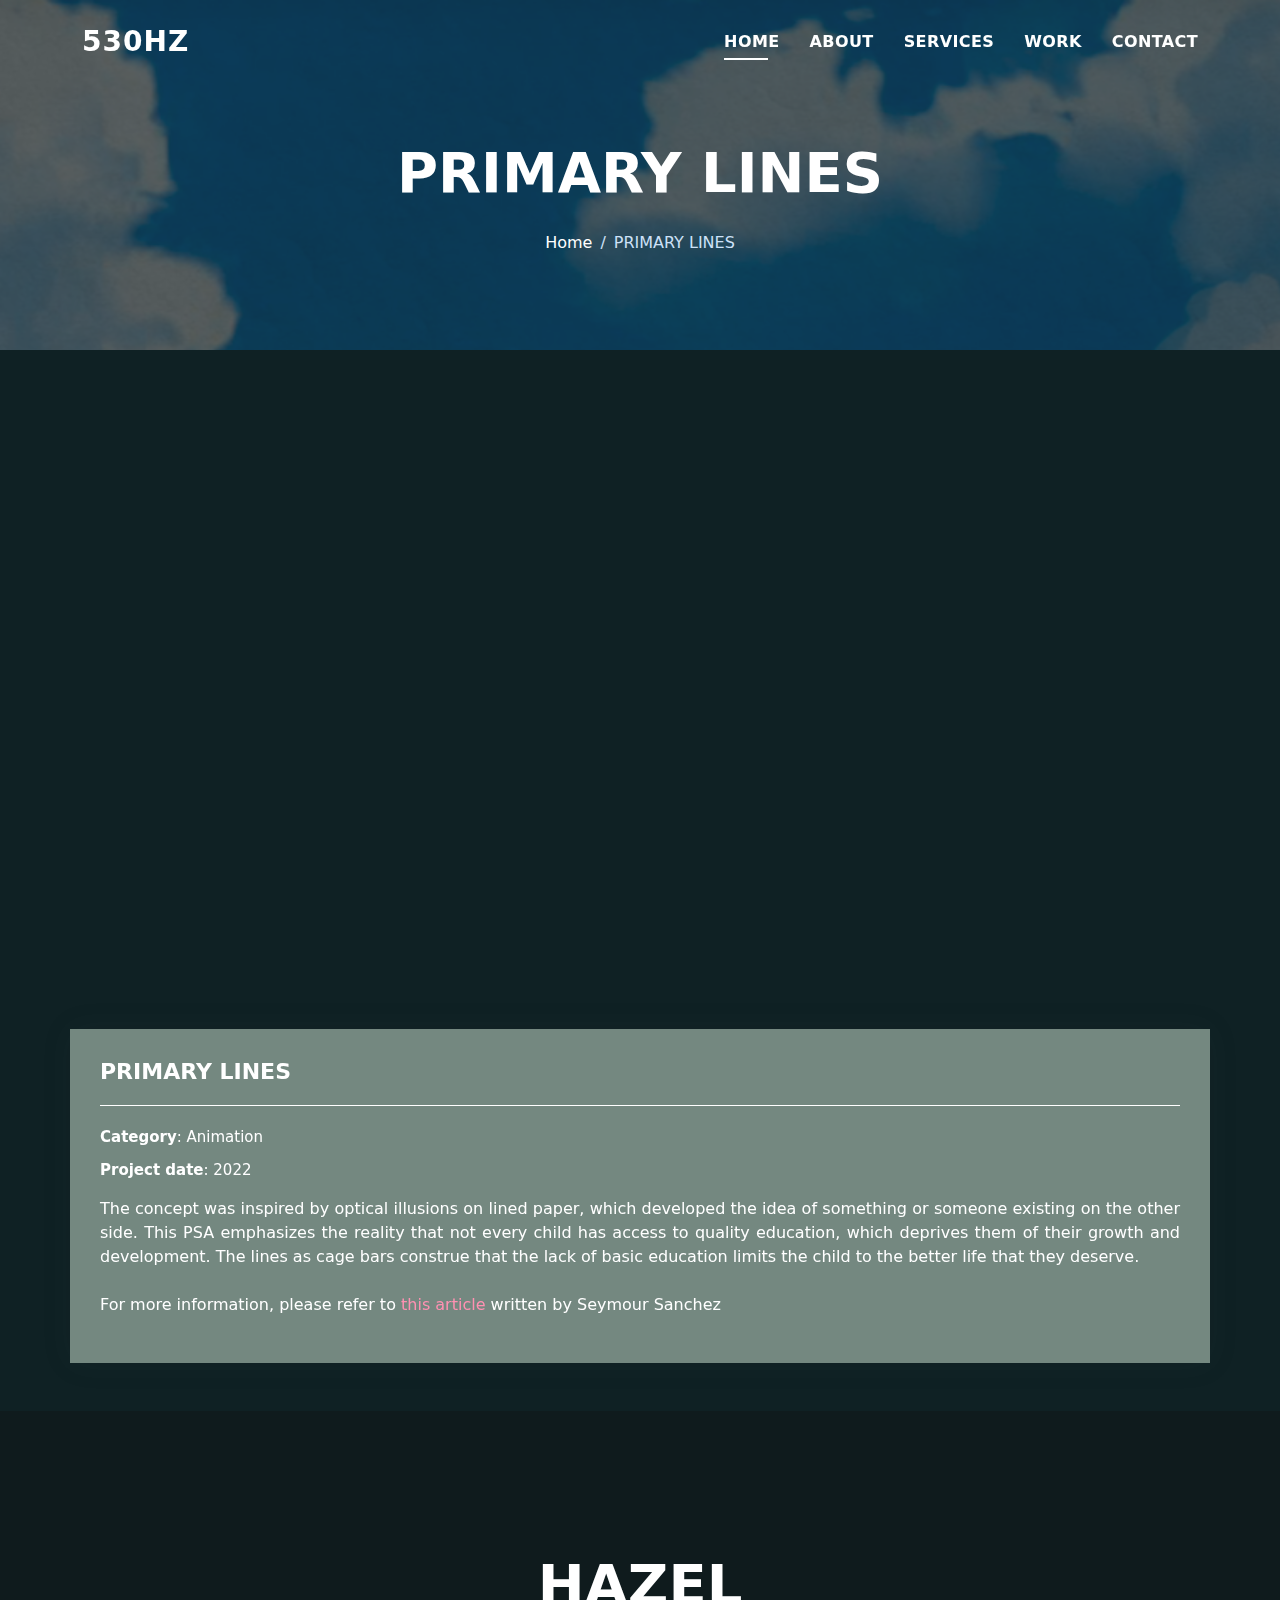
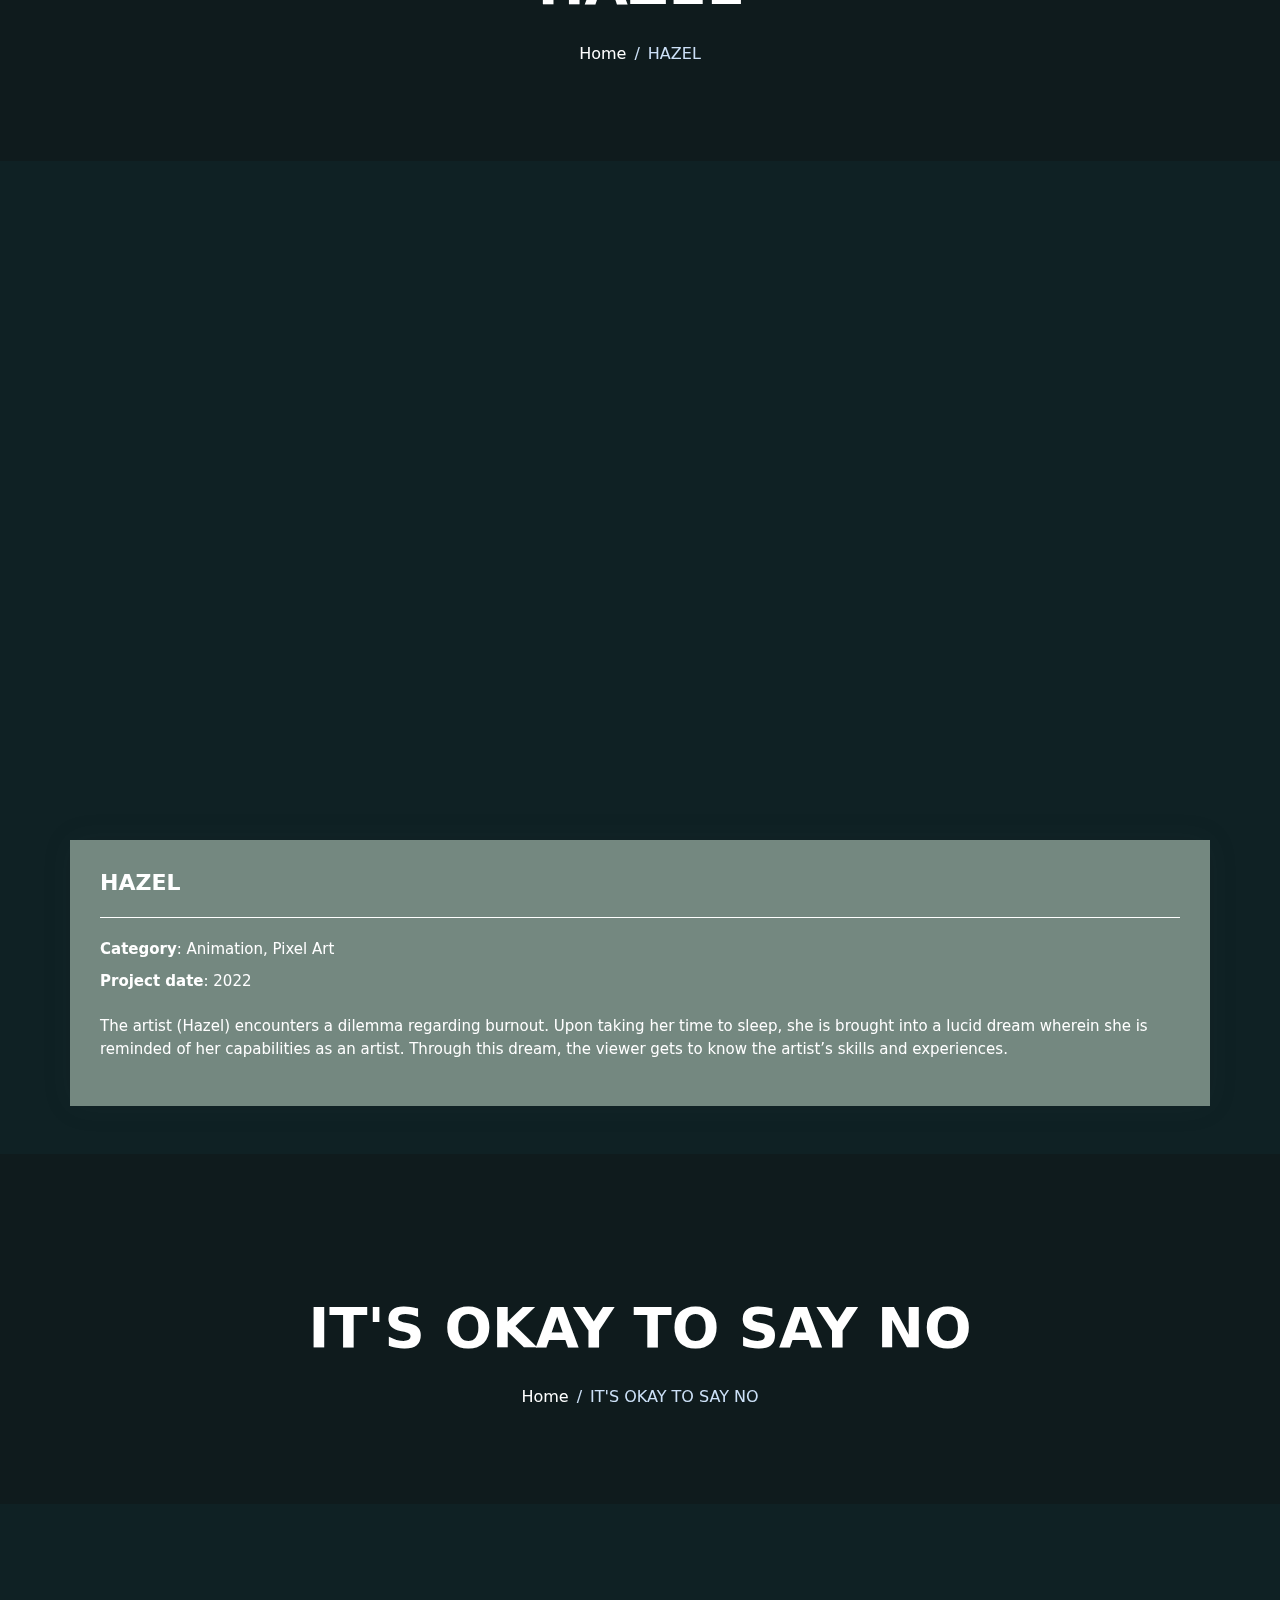
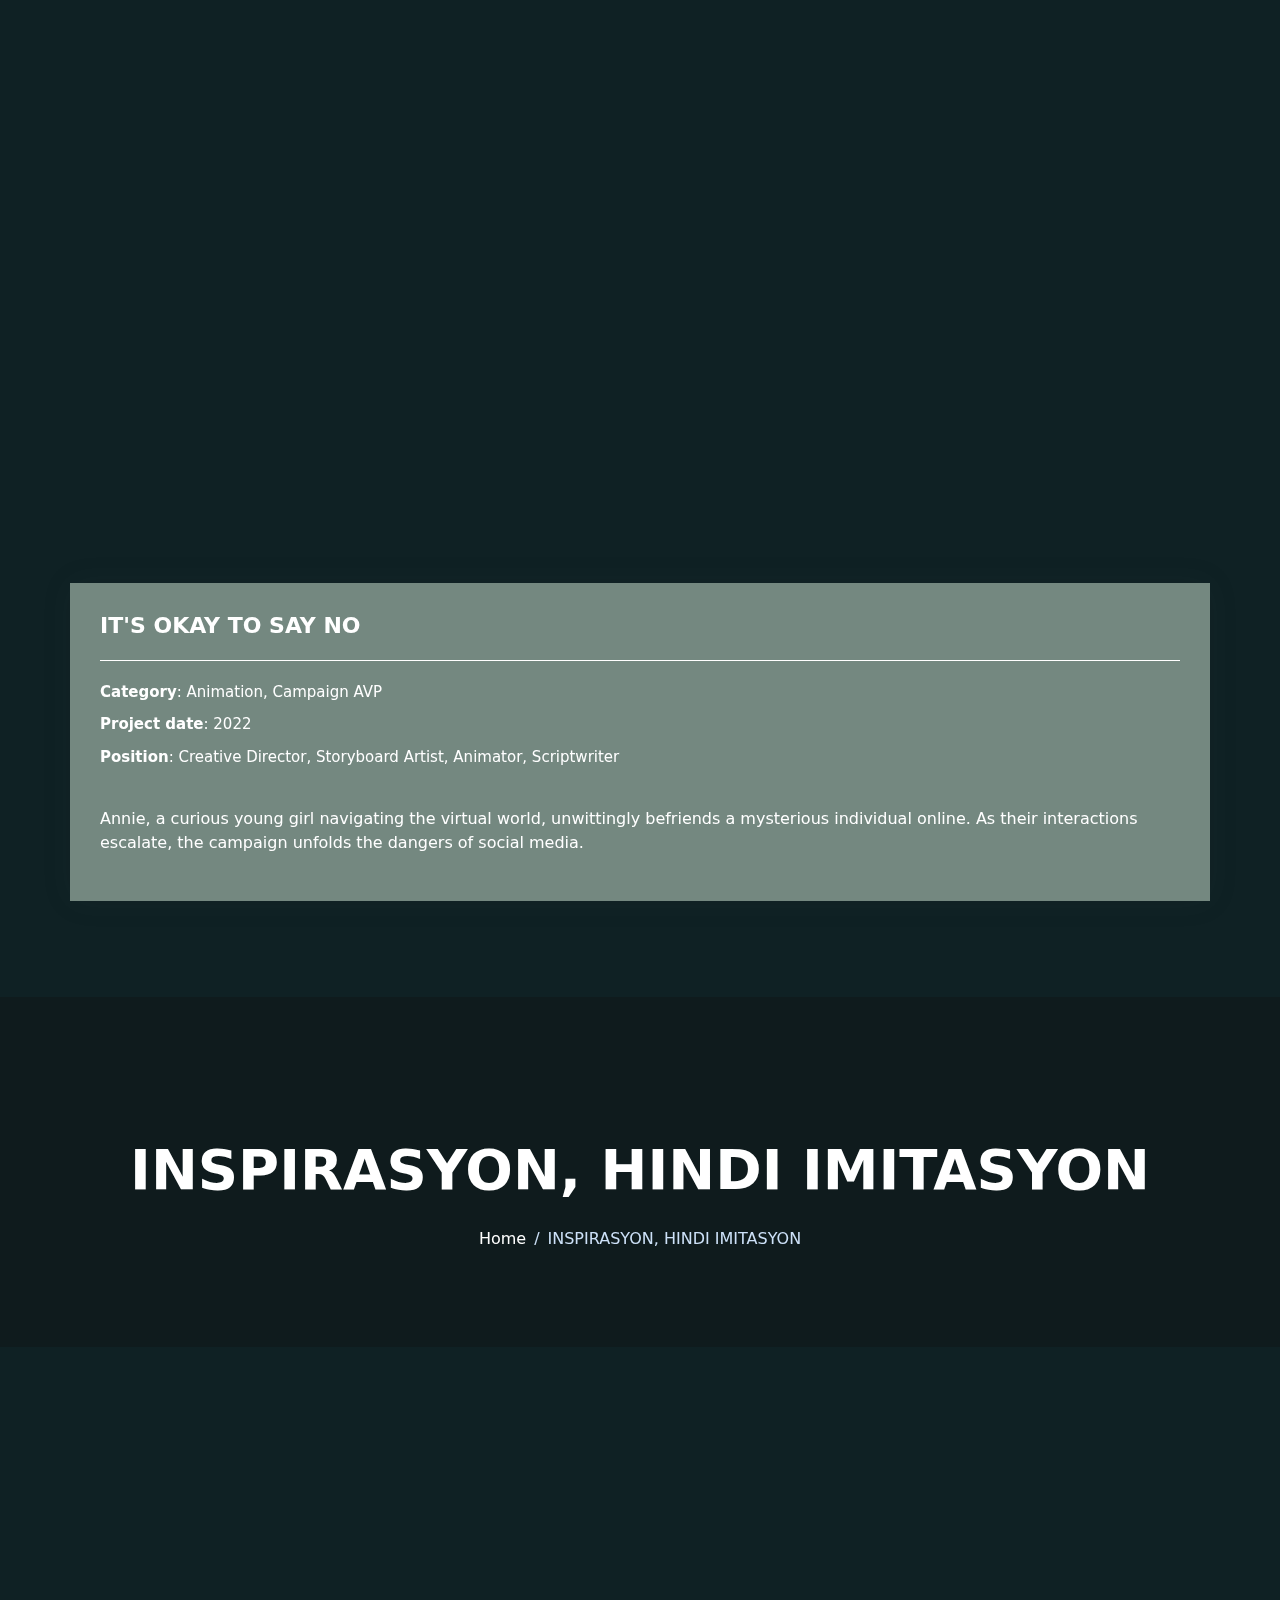
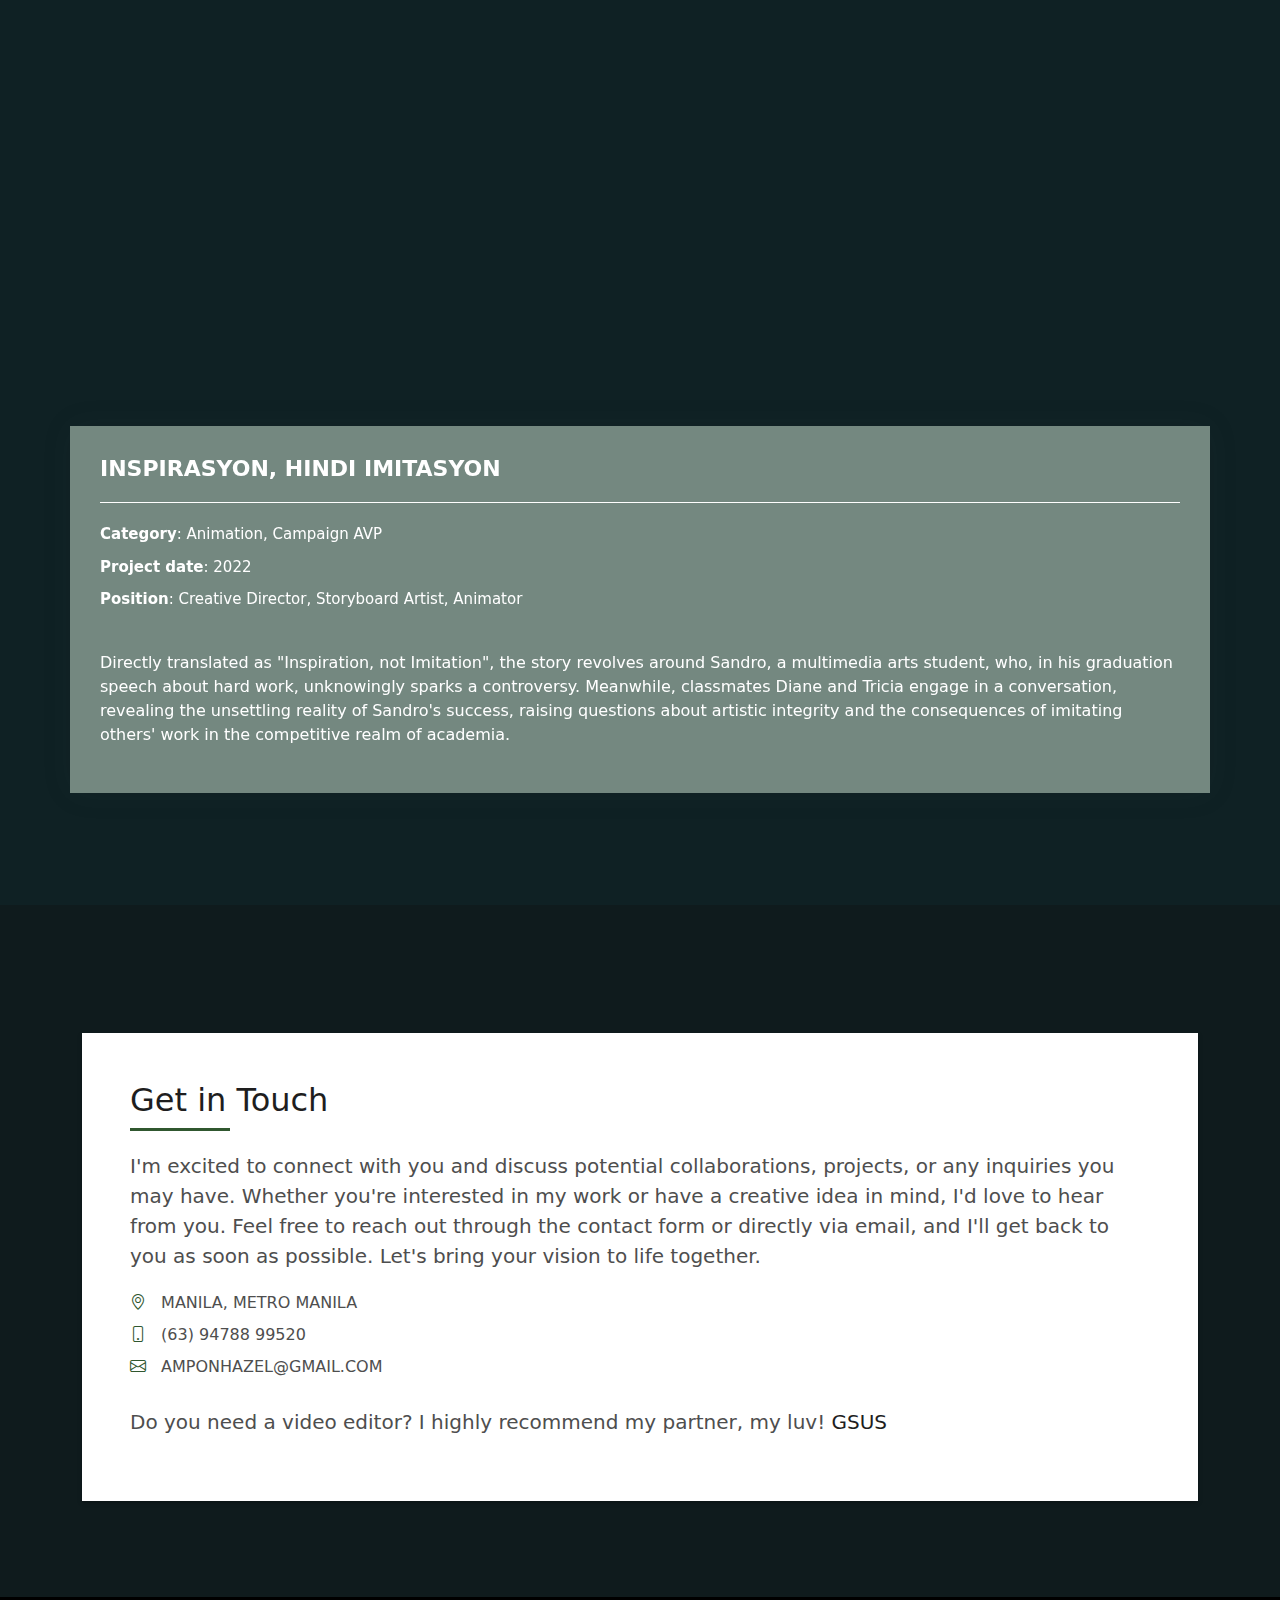
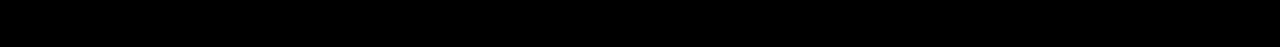
<file: Animation.html>
<!DOCTYPE html>
<html lang="en">

<head>
  <meta charset="utf-8">
  <meta content="width=device-width, initial-scale=1.0" name="viewport">

  <title>530HZ - Portfolio</title>
  <meta content="" name="description">
  <meta content="" name="keywords">

  <!-- Favicons -->
  <link href="assets/img/haz-favi.png" rel="icon">

  <!-- Vendor CSS Files -->
  <link href="assets/vendor/bootstrap/css/bootstrap.min.css" rel="stylesheet">
  <link href="assets/vendor/bootstrap-icons/bootstrap-icons.css" rel="stylesheet">
  <link href="assets/vendor/glightbox/css/glightbox.min.css" rel="stylesheet">
  <link href="assets/vendor/swiper/swiper-bundle.min.css" rel="stylesheet">

  <!-- Template Main CSS File -->
  <link href="assets/css/style.css" rel="stylesheet">

  <!-- =======================================================
  * Template Name: DevFolio
  * Updated: Sep 18 2023 with Bootstrap v5.3.2
  * Template URL: https://bootstrapmade.com/devfolio-bootstrap-portfolio-html-template/
  * Author: BootstrapMade.com
  * License: https://bootstrapmade.com/license/
  ======================================================== -->
</head>

<style>
  body {
    background-color: rgb(15, 33, 36);
  }

  h3 {
color: #ffffff;
}

h2 {
color: #ffffff;
}

h9 {
color: #ffffff;
}

h10 {
  color: #095480;
}

h11 {
  color: rgb(255, 145, 178)
}

.gsus-link:hover {
  color: rgb(255, 145, 178); /* Change to your desired hover color */
}


</style>
<body>

  <!-- ======= Header ======= -->
  <header id="header" class="fixed-top">
    <div class="container d-flex align-items-center justify-content-between">

      <h1 class="logo"><a href="index.html">530HZ</a></h1>
      <!-- Uncomment below if you prefer to use an image logo -->
      <!-- <a href="index.html" class="logo"><img src="assets/img/logo.png" alt="" class="img-fluid"></a>-->

      <nav id="navbar" class="navbar">
        <ul>
          <li><a class="nav-link scrollto active" href="index.html#hero">Home</a></li>
          <li><a class="nav-link scrollto" href="index.html#about">About</a></li>
          <li><a class="nav-link scrollto" href="index.html#services">Services</a></li>
          <li><a class="nav-link scrollto " href="index.html#work">Work</a></li>
          <li><a class="nav-link scrollto" href="index.html#contact">Contact</a></li>
        </ul>
        <i class="bi bi-list mobile-nav-toggle"></i>
      </nav><!-- .navbar -->

    </div>
  </header><!-- End Header -->

  <div class="hero hero-single route bg-image" style="background-image: url(assets/img/pl-sccap.png)">
    <div class="overlay-mf"></div>
    <div class="hero-content display-table">
      <div class="table-cell">
        <div class="container">
          <h2 class="hero-title mb-4">PRIMARY LINES</h2>
          <ol class="breadcrumb d-flex justify-content-center">
            <li class="breadcrumb-item">
              <a href="#">Home</a>
            </li>
            <li class="breadcrumb-item active">PRIMARY LINES</li>
          </ol>
        </div>
      </div>
    </div>
  </div>

  <main id="main">

    <!-- ======= Portfolio Details Section ======= -->
    <section id="portfolio-details" class="portfolio-details">
      <div class="container">

        <div class="row gy-4">

          <iframe width="400" height="615" src="https://www.youtube.com/embed/-67QW9aZja4?si=4mo-WYO_1rIr1u9e" title="YouTube video player" frameborder="0" allow="accelerometer; autoplay; clipboard-write; encrypted-media; gyroscope; picture-in-picture; web-share" allowfullscreen></iframe>

          
            <div class="portfolio-info">
              <h3>PRIMARY LINES</h3>
              <ul><h9>
                <li><strong>Category</strong>: Animation</li>
                <li><strong>Project date</strong>: 2022</li>

              </ul></h9>
            
           
              <h9><p align="justify">

                The concept was inspired by optical illusions on lined paper, which developed the idea of something or someone existing on the other side. This PSA emphasizes the reality that not every child has access to quality education, which deprives them of their growth and development. The lines as cage bars construe that the lack of basic education limits the child to the better life that they deserve.
                
                <br> <br>
                For more information, please refer to
                <a href="https://www.manilatimes.net/2023/01/19/campus-press/lpu-mma-students-win-at-rotary-psa-festival/1874913"><h11>this article</h11></a>
                written by Seymour Sanchez
                
              </h9></p>
            </div>
          </div>

        </div>

      </div>
    </section><!-- End Portfolio Details Section -->
<br>
<br>
    <div>
      <div class="hero hero-single route bg-image" style="background-image: url(https://lh3.googleusercontent.com/drive-viewer/AEYmBYSLuLlKuWOFsjQrfdXv4XzpYpApeBV_bmRoj2EkplxT1_Vl6Bp1PEdMhWNlnmoDeI-33NrVW1Fb-K3qfqIku0uKnznqxw=s1600)">
        <div class="overlay-mf"></div>
        <div class="hero-content display-table">
          <div class="table-cell">
            <div class="container">
              <h2 class="hero-title mb-4">HAZEL</h2>
              <ol class="breadcrumb d-flex justify-content-center">
                <li class="breadcrumb-item">
                  <a href="#">Home</a>
                </li>
                <li class="breadcrumb-item active">HAZEL</li>
              </ol>
            </div>
          </div>
        </div>
      </div>
    
      <main id="main">
    
        <!-- ======= Portfolio Details Section ======= -->
        <section id="portfolio-details" class="portfolio-details">
          <div class="container">
    
            <div class="row gy-4">
    
              <iframe src="https://drive.google.com/file/d/1f8t9oKqcoGcb4NsHxNircF2sA95dqutz/preview" width="400" height="615" allow="autoplay"></iframe>
    
              
                <div class="portfolio-info">
                  <h3>HAZEL</h3>
                  <ul><h9>
                    <li><strong>Category</strong>: Animation, Pixel Art</li>
                    <li><strong>Project date</strong>: 2022</li>
                    <br><p><h9>
                      The artist (Hazel) encounters a dilemma regarding burnout. Upon taking her time to sleep, she is brought into a lucid dream wherein she is reminded of her capabilities as an artist. Through this dream, the viewer gets to know the artist’s skills and experiences.
                    </p></h9>
                  </ul></h9>
                </div>
               
                  
                </div>
              </div>
    
            </div>
    
          </div>
          <br>
          <br>
          <div>
            <div class="hero hero-single route bg-image" style="background-image: url(assets/img/annie-port.png)">
              <div class="overlay-mf"></div>
              <div class="hero-content display-table">
                <div class="table-cell">
                  <div class="container">
                    <h2 class="hero-title mb-4">IT'S OKAY TO SAY NO</h2>
                    <ol class="breadcrumb d-flex justify-content-center">
                      <li class="breadcrumb-item">
                        <a href="#">Home</a>
                      </li>
                      <li class="breadcrumb-item active">IT'S OKAY TO SAY NO</li>
                    </ol>
                  </div>
                </div>
              </div>
            </div>
          
            <main id="main">
          
              <!-- ======= Portfolio Details Section ======= -->
              <section id="portfolio-details" class="portfolio-details">
                <div class="container">
          
                  <div class="row gy-4">
          
                    <iframe width="400" height="615" src="https://www.youtube.com/embed/4o1BdOIQpZ0?si=ZEKbKQtVVmpXCb_b" title="YouTube video player" frameborder="0" allow="accelerometer; autoplay; clipboard-write; encrypted-media; gyroscope; picture-in-picture; web-share" allowfullscreen></iframe>
                    
                      <div class="portfolio-info">
                        <h3>IT'S OKAY TO SAY NO</h3>
                        <ul><h9>
                          <li><strong>Category</strong>: Animation, Campaign AVP</li>
                          <li><strong>Project date</strong>: 2022</li>
                          <li><strong>Position</strong>: Creative Director, Storyboard Artist, Animator, Scriptwriter</li>
                        <br></ul><p><h9>
                          Annie, a curious young girl navigating the virtual world, unwittingly befriends a mysterious individual online. As their interactions escalate, the campaign unfolds the dangers of social media.
                        </p></h9>
                      </div>
                     
                        
                      </div>
                    </div>
          
                  </div>
                  <br>
                  <br>


                </div>

              </div>
              <br>
              <br>
              <div>
                <div class="hero hero-single route bg-image" style="background-image: url(assets/img/diane-port.png)">
                  <div class="overlay-mf"></div>
                  <div class="hero-content display-table">
                    <div class="table-cell">
                      <div class="container">
                        <h2 class="hero-title mb-4">INSPIRASYON, HINDI IMITASYON</h2>
                        <ol class="breadcrumb d-flex justify-content-center">
                          <li class="breadcrumb-item">
                            <a href="#">Home</a>
                          </li>
                          <li class="breadcrumb-item active">INSPIRASYON, HINDI IMITASYON</li>
                        </ol>
                      </div>
                    </div>
                  </div>
                </div>
              
                <main id="main">
              
                  <!-- ======= Portfolio Details Section ======= -->
                  <section id="portfolio-details" class="portfolio-details">
                    <div class="container">
              
                      <div class="row gy-4">
              
                        <iframe width="400" height="615" src="https://www.youtube.com/embed/cTI9N9v3Cfc?si=v-3XTjSBGewfvmHu" title="YouTube video player" frameborder="0" allow="accelerometer; autoplay; clipboard-write; encrypted-media; gyroscope; picture-in-picture; web-share" allowfullscreen></iframe>
                        
                          <div class="portfolio-info">
                            <h3>INSPIRASYON, HINDI IMITASYON</h3>
                            <ul><h9>
                              <li><strong>Category</strong>: Animation, Campaign AVP</li>
                              <li><strong>Project date</strong>: 2022</li>
                              <li><strong>Position</strong>: Creative Director, Storyboard Artist, Animator</li>
                            </ul></h9>
                            
                            <br> <p><h9>
                              Directly translated as "Inspiration, not Imitation", the story revolves around Sandro, a multimedia arts student, who, in his graduation speech about hard work, unknowingly sparks a controversy. Meanwhile, classmates Diane and Tricia engage in a conversation, revealing the unsettling reality of Sandro's success, raising questions about artistic integrity and the consequences of imitating others' work in the competitive realm of academia.
                            </p></h9>
                          </div>
                          
                          
                          </div>
                        </div>
              
                      </div>
                      <br>
                      <br>
    
    
                    </div>
        </section><!-- End Portfolio Details Section -->
    </div>
  
 <!-- ======= Contact Section ======= -->
 <section id="contact" class="paralax-mf footer-paralax bg-image sect-mt4 route" style="background-image: url(https://i.pinimg.com/originals/c3/e9/a5/c3e9a5cac7ba472c10609f5c4c411389.gif)">
  <div class="overlay-mf"></div>
  <div class="container">
    <div class="row">
      <div class="col-sm-12">
        <div class="contact-mf">
          <div id="contact" class="box-shadow-full">
            <div class="row">
              <!-- Left side content -->
              
                  <h5 class="title-left">
                    Get in Touch
                  </h5>
                </div>
                <br>
                <div class="more-info">
                  <p class="lead">
                    I'm excited to connect with you and discuss potential collaborations, projects, or any inquiries you may have. Whether you're interested in my work or have a creative idea in mind, I'd love to hear from you. Feel free to reach out through the contact form or directly via email, and I'll get back to you as soon as possible. Let's bring your vision to life together.
                  </p>
                  <ul class="list-ico">
                    <li><span class="bi bi-geo-alt"></span> MANILA, METRO MANILA</li>
                    <li><span class="bi bi-phone"></span> (63) 94788 99520</li>
                    <li><span class="bi bi-envelope"></span> AMPONHAZEL@GMAIL.COM</li>
                  </ul>
                  <br>
                  <p class="lead">
                    Do you need a video editor? I highly recommend my partner, my luv! <a href="https://ztgello.github.io/PORTFOLIO/" class="gsus-link">GSUS</a>
                  </p>

                </div>
              </div>
             
              <br>
              <br>
              </div>
            </div>
          </div>
        </div>
      </div>
    </div>
  </div>
</section><!-- End Contact Section -->

</main><!-- End #main -->
 <!-- ======= Footer ======= -->
 <footer>
  <div class="container">
    <div class="row">
      <div class="col-sm-12">
        <div class="copyright-box">
          
          <div class="credits">
            <!--
            All the links in the footer should remain intact.
            You can delete the links only if you purchased the pro version.
            Licensing information: https://bootstrapmade.com/license/
            Purchase the pro version with working PHP/AJAX contact form: https://bootstrapmade.com/buy/?theme=DevFolio
          -->
           
          </div>
        </div>
      </div>
    </div>
  </div>
</footer><!-- End  Footer -->

  <div id="preloader"></div>
  <a href="#" class="back-to-top d-flex align-items-center justify-content-center"><i class="bi bi-arrow-up-short"></i></a>

  <!-- Vendor JS Files -->
  <script src="assets/vendor/purecounter/purecounter_vanilla.js"></script>
  <script src="assets/vendor/bootstrap/js/bootstrap.bundle.min.js"></script>
  <script src="assets/vendor/glightbox/js/glightbox.min.js"></script>
  <script src="assets/vendor/swiper/swiper-bundle.min.js"></script>
  <script src="assets/vendor/typed.js/typed.umd.js"></script>
  <script src="assets/vendor/php-email-form/validate.js"></script>

  <!-- Template Main JS File -->
  <script src="assets/js/main.js"></script>

</body>

</html>
</file>
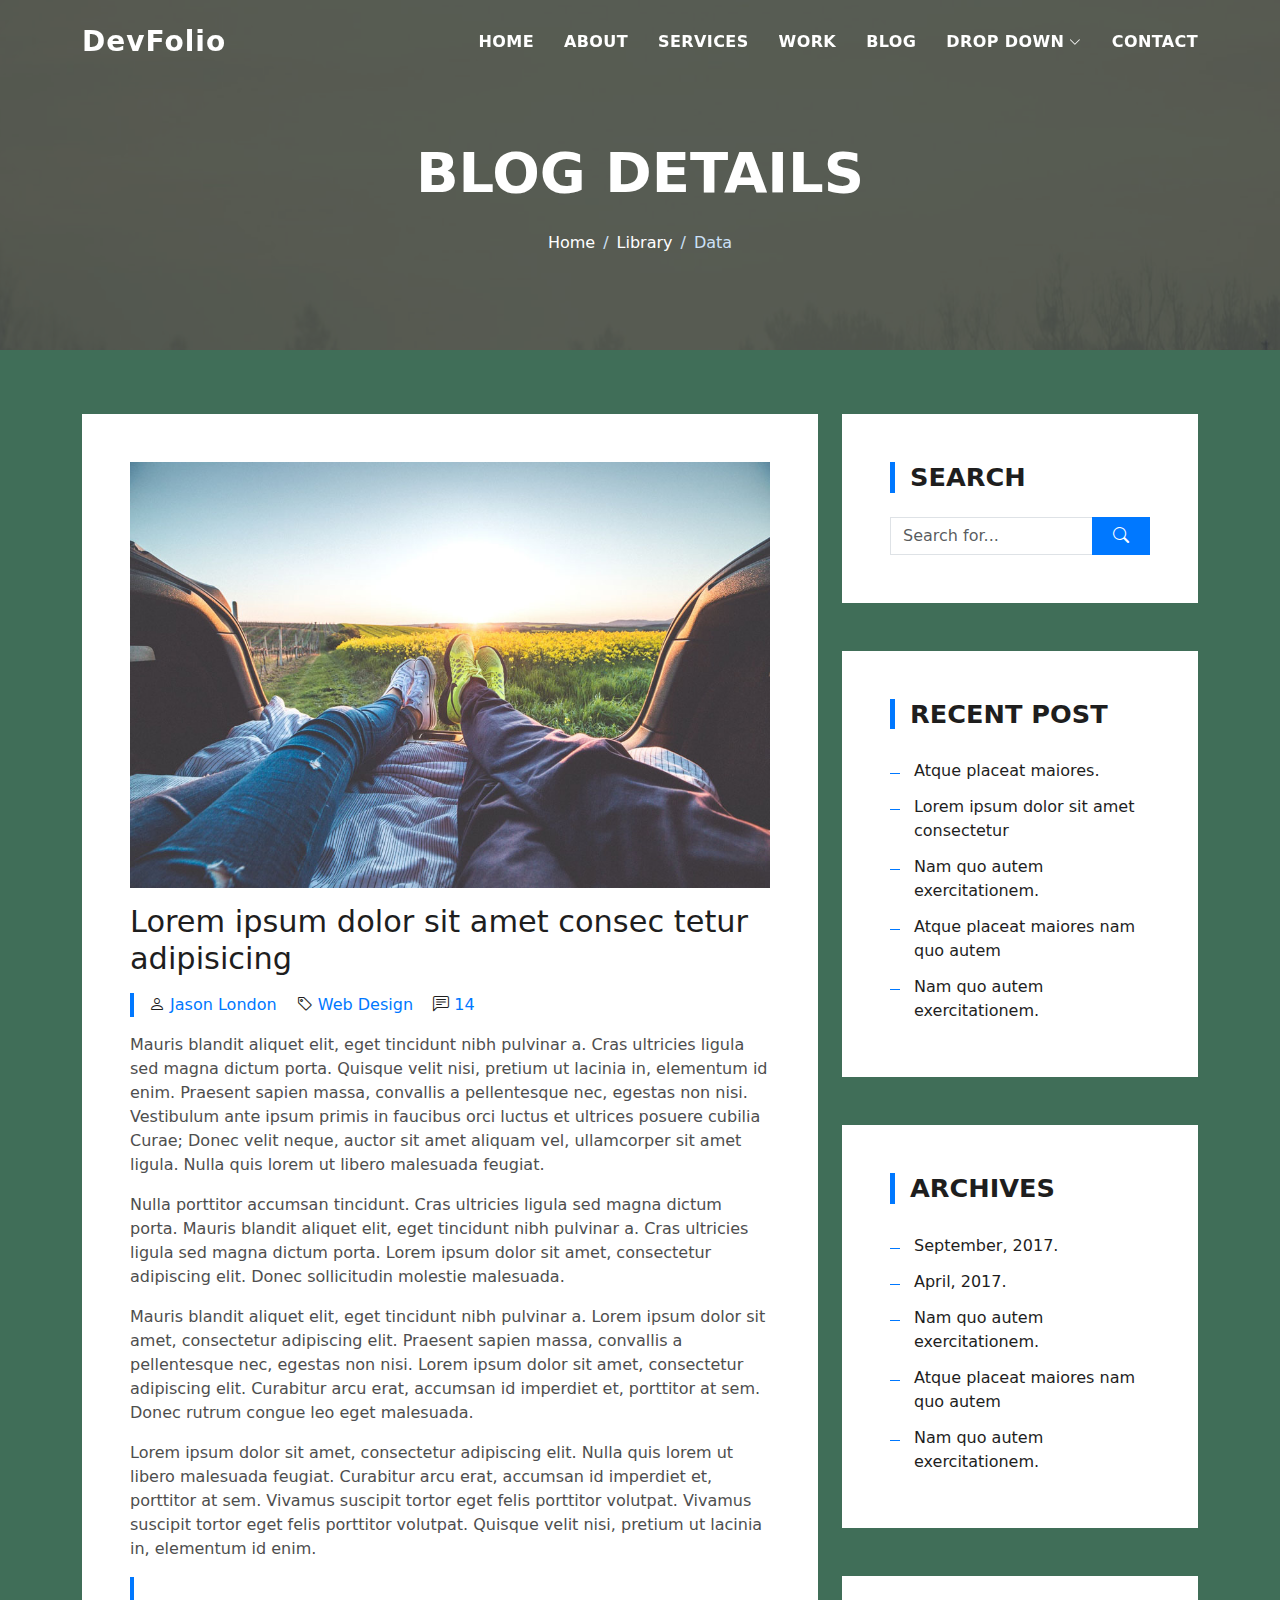
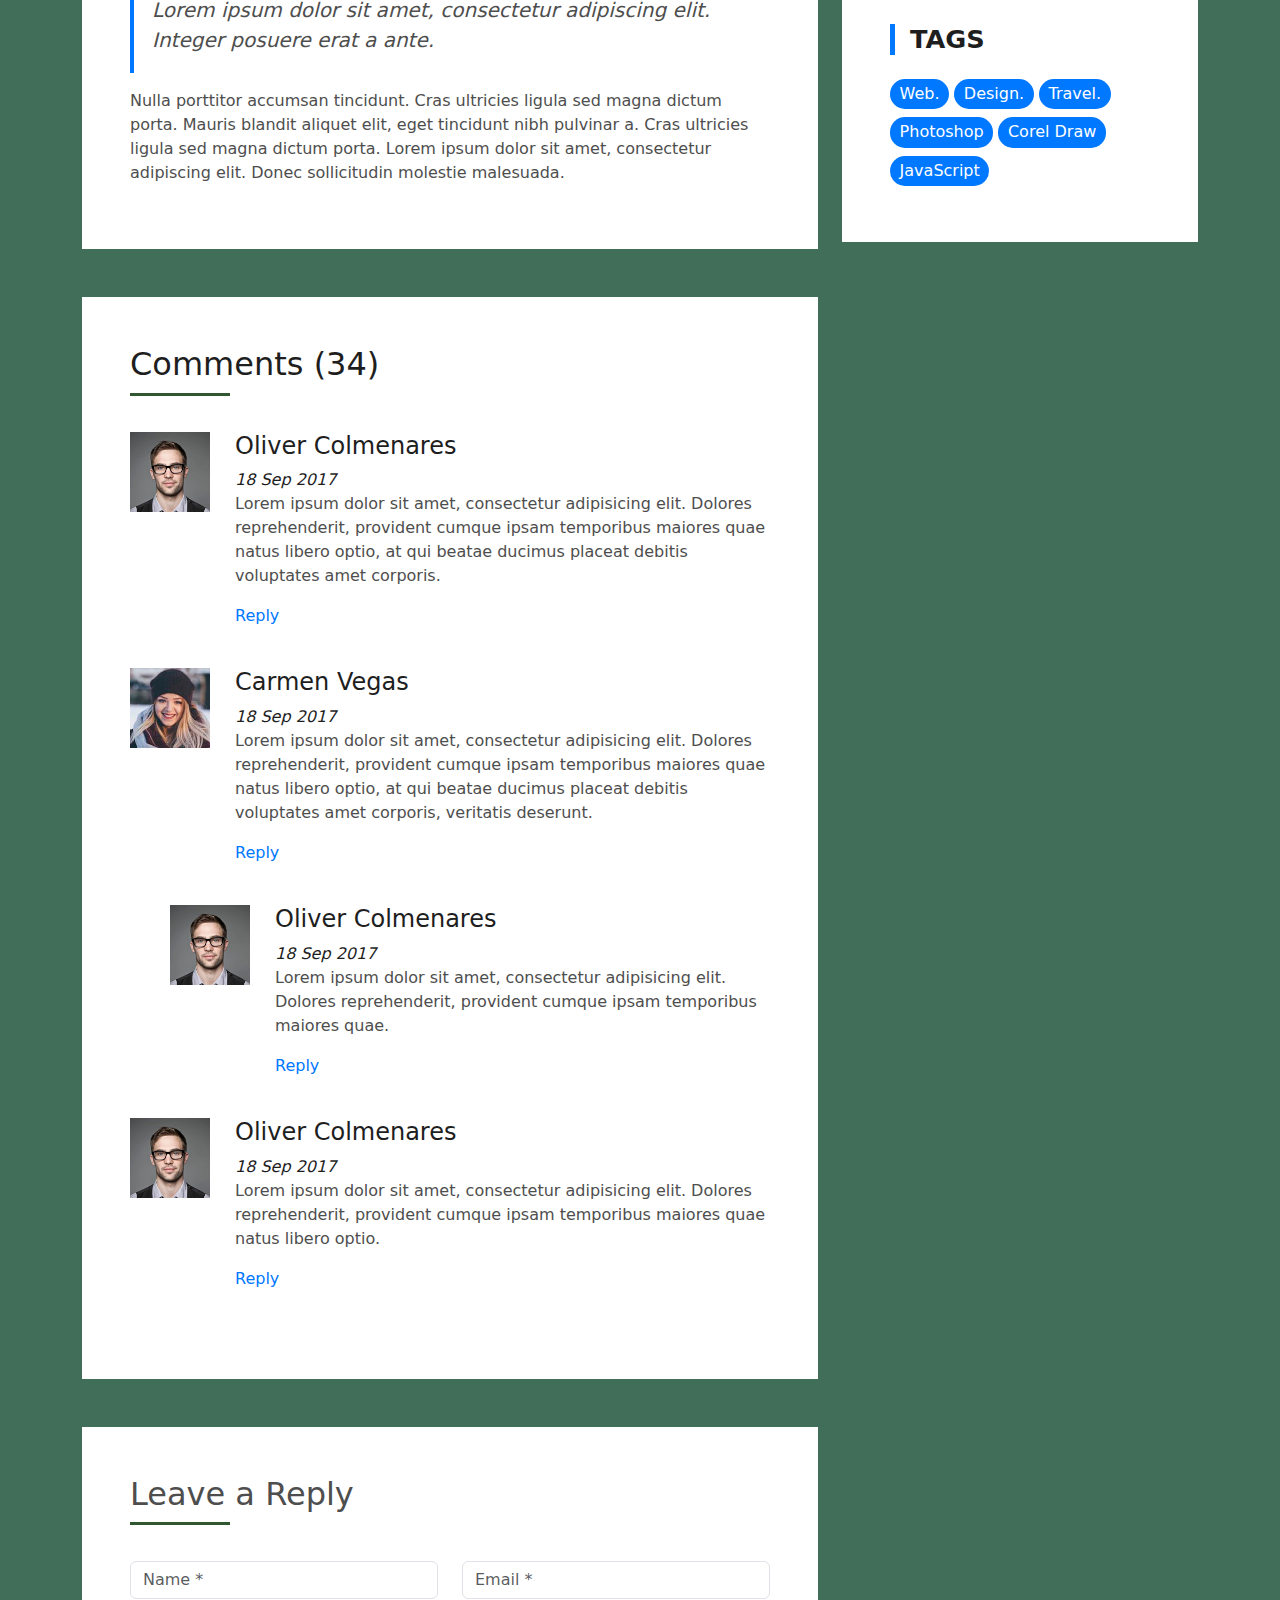
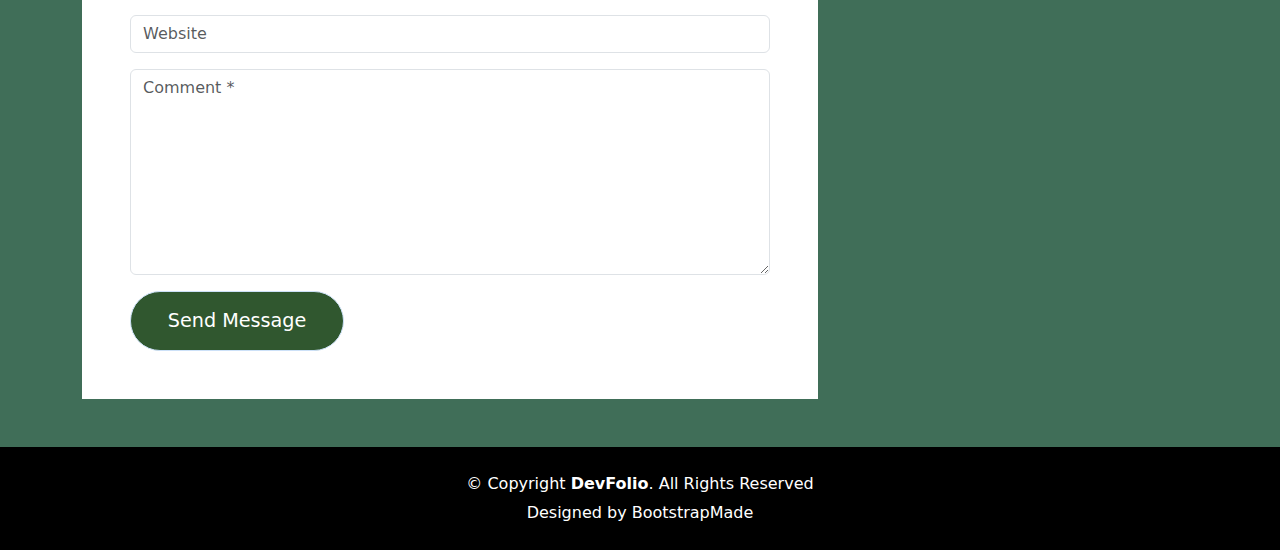
<file: blog-single.html>
<!DOCTYPE html>
<html lang="en">

<head>
  <meta charset="utf-8">
  <meta content="width=device-width, initial-scale=1.0" name="viewport">

  <title>DevFolio Bootstrap Portfolio Template - Blog Single</title>
  <meta content="" name="description">
  <meta content="" name="keywords">

  <!-- Favicons -->
  <link href="assets/img/favicon.png" rel="icon">
  <link href="assets/img/apple-touch-icon.png" rel="apple-touch-icon">

  <!-- Vendor CSS Files -->
  <link href="assets/vendor/bootstrap/css/bootstrap.min.css" rel="stylesheet">
  <link href="assets/vendor/bootstrap-icons/bootstrap-icons.css" rel="stylesheet">
  <link href="assets/vendor/glightbox/css/glightbox.min.css" rel="stylesheet">
  <link href="assets/vendor/swiper/swiper-bundle.min.css" rel="stylesheet">

  <!-- Template Main CSS File -->
  <link href="assets/css/style.css" rel="stylesheet">

  <!-- =======================================================
  * Template Name: DevFolio
  * Updated: Sep 18 2023 with Bootstrap v5.3.2
  * Template URL: https://bootstrapmade.com/devfolio-bootstrap-portfolio-html-template/
  * Author: BootstrapMade.com
  * License: https://bootstrapmade.com/license/
  ======================================================== -->
</head>

<body>

  <!-- ======= Header ======= -->
  <header id="header" class="fixed-top">
    <div class="container d-flex align-items-center justify-content-between">

      <h1 class="logo"><a href="index.html">DevFolio</a></h1>
      <!-- Uncomment below if you prefer to use an image logo -->
      <!-- <a href="index.html" class="logo"><img src="assets/img/logo.png" alt="" class="img-fluid"></a>-->

      <nav id="navbar" class="navbar">
        <ul>
          <li><a class="nav-link scrollto " href="#hero">Home</a></li>
          <li><a class="nav-link scrollto" href="#about">About</a></li>
          <li><a class="nav-link scrollto" href="#services">Services</a></li>
          <li><a class="nav-link scrollto " href="#work">Work</a></li>
          <li><a class="nav-link scrollto " href="#blog">Blog</a></li>
          <li class="dropdown"><a href="#"><span>Drop Down</span> <i class="bi bi-chevron-down"></i></a>
            <ul>
              <li><a href="#">Drop Down 1</a></li>
              <li class="dropdown"><a href="#"><span>Deep Drop Down</span> <i class="bi bi-chevron-right"></i></a>
                <ul>
                  <li><a href="#">Deep Drop Down 1</a></li>
                  <li><a href="#">Deep Drop Down 2</a></li>
                  <li><a href="#">Deep Drop Down 3</a></li>
                  <li><a href="#">Deep Drop Down 4</a></li>
                  <li><a href="#">Deep Drop Down 5</a></li>
                </ul>
              </li>
              <li><a href="#">Drop Down 2</a></li>
              <li><a href="#">Drop Down 3</a></li>
              <li><a href="#">Drop Down 4</a></li>
            </ul>
          </li>
          <li><a class="nav-link scrollto" href="#contact">Contact</a></li>
        </ul>
        <i class="bi bi-list mobile-nav-toggle"></i>
      </nav><!-- .navbar -->

    </div>
  </header><!-- End Header -->

  <div class="hero hero-single route bg-image" style="background-image: url(assets/img/overlay-bg.jpg)">
    <div class="overlay-mf"></div>
    <div class="hero-content display-table">
      <div class="table-cell">
        <div class="container">
          <h2 class="hero-title mb-4">Blog Details</h2>
          <ol class="breadcrumb d-flex justify-content-center">
            <li class="breadcrumb-item">
              <a href="#">Home</a>
            </li>
            <li class="breadcrumb-item">
              <a href="#">Library</a>
            </li>
            <li class="breadcrumb-item active">Data</li>
          </ol>
        </div>
      </div>
    </div>
  </div>

  <main id="main">

    <!-- ======= Blog Single Section ======= -->
    <section class="blog-wrapper sect-pt4" id="blog">
      <div class="container">
        <div class="row">
          <div class="col-md-8">
            <div class="post-box">
              <div class="post-thumb">
                <img src="assets/img/post-1.jpg" class="img-fluid" alt="">
              </div>
              <div class="post-meta">
                <h1 class="article-title">Lorem ipsum dolor sit amet consec tetur adipisicing</h1>
                <ul>
                  <li>
                    <span class="bi bi-person"></span>
                    <a href="#">Jason London</a>
                  </li>
                  <li>
                    <span class="bi bi-tag"></span>
                    <a href="#">Web Design</a>
                  </li>
                  <li>
                    <span class="bi bi-chat-left-text"></span>
                    <a href="#">14</a>
                  </li>
                </ul>
              </div>
              <div class="article-content">
                <p>
                  Mauris blandit aliquet elit, eget tincidunt nibh pulvinar a. Cras ultricies ligula sed magna dictum
                  porta. Quisque velit
                  nisi, pretium ut lacinia in, elementum id enim. Praesent sapien massa, convallis a pellentesque
                  nec, egestas non nisi. Vestibulum ante ipsum primis in faucibus orci luctus et ultrices posuere
                  cubilia Curae; Donec velit neque, auctor sit amet aliquam vel, ullamcorper sit amet ligula.
                  Nulla quis lorem ut libero malesuada feugiat.
                </p>
                <p>
                  Nulla porttitor accumsan tincidunt. Cras ultricies ligula sed magna dictum porta. Mauris blandit
                  aliquet elit, eget tincidunt
                  nibh pulvinar a. Cras ultricies ligula sed magna dictum porta. Lorem ipsum dolor sit amet,
                  consectetur adipiscing elit. Donec sollicitudin molestie malesuada.
                </p>
                <p>
                  Mauris blandit aliquet elit, eget tincidunt nibh pulvinar a. Lorem ipsum dolor sit amet, consectetur
                  adipiscing elit. Praesent
                  sapien massa, convallis a pellentesque nec, egestas non nisi. Lorem ipsum dolor sit amet,
                  consectetur adipiscing elit. Curabitur arcu erat, accumsan id imperdiet et, porttitor at
                  sem. Donec rutrum congue leo eget malesuada.
                </p>
                <p>
                  Lorem ipsum dolor sit amet, consectetur adipiscing elit. Nulla quis lorem ut libero malesuada feugiat.
                  Curabitur arcu erat,
                  accumsan id imperdiet et, porttitor at sem. Vivamus suscipit tortor eget felis porttitor
                  volutpat. Vivamus suscipit tortor eget felis porttitor volutpat. Quisque velit nisi, pretium
                  ut lacinia in, elementum id enim.
                </p>
                <blockquote class="blockquote">
                  <p class="mb-0">Lorem ipsum dolor sit amet, consectetur adipiscing elit. Integer posuere erat a ante.</p>
                </blockquote>
                <p>
                  Nulla porttitor accumsan tincidunt. Cras ultricies ligula sed magna dictum porta. Mauris blandit
                  aliquet elit, eget tincidunt
                  nibh pulvinar a. Cras ultricies ligula sed magna dictum porta. Lorem ipsum dolor sit amet,
                  consectetur adipiscing elit. Donec sollicitudin molestie malesuada.
                </p>
              </div>
            </div>
            <div class="box-comments">
              <div class="title-box-2">
                <h4 class="title-comments title-left">Comments (34)</h4>
              </div>
              <ul class="list-comments">
                <li>
                  <div class="comment-avatar">
                    <img src="assets/img/testimonial-2.jpg" alt="">
                  </div>
                  <div class="comment-details">
                    <h4 class="comment-author">Oliver Colmenares</h4>
                    <span>18 Sep 2017</span>
                    <p>
                      Lorem ipsum dolor sit amet, consectetur adipisicing elit. Dolores reprehenderit, provident cumque
                      ipsam temporibus maiores
                      quae natus libero optio, at qui beatae ducimus placeat debitis voluptates amet corporis.
                    </p>
                    <a href="3">Reply</a>
                  </div>
                </li>
                <li>
                  <div class="comment-avatar">
                    <img src="assets/img/testimonial-4.jpg" alt="">
                  </div>
                  <div class="comment-details">
                    <h4 class="comment-author">Carmen Vegas</h4>
                    <span>18 Sep 2017</span>
                    <p>
                      Lorem ipsum dolor sit amet, consectetur adipisicing elit. Dolores reprehenderit, provident cumque
                      ipsam temporibus maiores
                      quae natus libero optio, at qui beatae ducimus placeat debitis voluptates amet corporis,
                      veritatis deserunt.
                    </p>
                    <a href="3">Reply</a>
                  </div>
                </li>
                <li class="comment-children">
                  <div class="comment-avatar">
                    <img src="assets/img/testimonial-2.jpg" alt="">
                  </div>
                  <div class="comment-details">
                    <h4 class="comment-author">Oliver Colmenares</h4>
                    <span>18 Sep 2017</span>
                    <p>
                      Lorem ipsum dolor sit amet, consectetur adipisicing elit. Dolores reprehenderit, provident cumque
                      ipsam temporibus maiores
                      quae.
                    </p>
                    <a href="3">Reply</a>
                  </div>
                </li>
                <li>
                  <div class="comment-avatar">
                    <img src="assets/img/testimonial-2.jpg" alt="">
                  </div>
                  <div class="comment-details">
                    <h4 class="comment-author">Oliver Colmenares</h4>
                    <span>18 Sep 2017</span>
                    <p>
                      Lorem ipsum dolor sit amet, consectetur adipisicing elit. Dolores reprehenderit, provident cumque
                      ipsam temporibus maiores
                      quae natus libero optio.
                    </p>
                    <a href="3">Reply</a>
                  </div>
                </li>
              </ul>
            </div>
            <div class="form-comments">
              <div class="title-box-2">
                <h3 class="title-left">
                  Leave a Reply
                </h3>
              </div>
              <form class="form-mf">
                <div class="row">
                  <div class="col-md-6 mb-3">
                    <div class="form-group">
                      <input type="text" class="form-control input-mf" id="inputName" placeholder="Name *" required>
                    </div>
                  </div>
                  <div class="col-md-6 mb-3">
                    <div class="form-group">
                      <input type="email" class="form-control input-mf" id="inputEmail1" placeholder="Email *" required>
                    </div>
                  </div>
                  <div class="col-md-12 mb-3">
                    <div class="form-group">
                      <input type="url" class="form-control input-mf" id="inputUrl" placeholder="Website">
                    </div>
                  </div>
                  <div class="col-md-12 mb-3">
                    <div class="form-group">
                      <textarea id="textMessage" class="form-control input-mf" placeholder="Comment *" name="message" cols="45" rows="8" required></textarea>
                    </div>
                  </div>
                  <div class="col-md-12">
                    <button type="submit" class="button button-a button-big button-rouded">Send Message</button>
                  </div>
                </div>
              </form>
            </div>
          </div>
          <div class="col-md-4">
            <div class="widget-sidebar sidebar-search">
              <h5 class="sidebar-title">Search</h5>
              <div class="sidebar-content">
                <form>
                  <div class="input-group">
                    <input type="text" class="form-control" placeholder="Search for..." aria-label="Search for...">
                    <span class="input-group-btn">
                      <button class="btn btn-secondary btn-search" type="button">
                        <span class="bi bi-search"></span>
                      </button>
                    </span>
                  </div>
                </form>
              </div>
            </div>
            <div class="widget-sidebar">
              <h5 class="sidebar-title">Recent Post</h5>
              <div class="sidebar-content">
                <ul class="list-sidebar">
                  <li>
                    <a href="#">Atque placeat maiores.</a>
                  </li>
                  <li>
                    <a href="#">Lorem ipsum dolor sit amet consectetur</a>
                  </li>
                  <li>
                    <a href="#">Nam quo autem exercitationem.</a>
                  </li>
                  <li>
                    <a href="#">Atque placeat maiores nam quo autem</a>
                  </li>
                  <li>
                    <a href="#">Nam quo autem exercitationem.</a>
                  </li>
                </ul>
              </div>
            </div>
            <div class="widget-sidebar">
              <h5 class="sidebar-title">Archives</h5>
              <div class="sidebar-content">
                <ul class="list-sidebar">
                  <li>
                    <a href="#">September, 2017.</a>
                  </li>
                  <li>
                    <a href="#">April, 2017.</a>
                  </li>
                  <li>
                    <a href="#">Nam quo autem exercitationem.</a>
                  </li>
                  <li>
                    <a href="#">Atque placeat maiores nam quo autem</a>
                  </li>
                  <li>
                    <a href="#">Nam quo autem exercitationem.</a>
                  </li>
                </ul>
              </div>
            </div>
            <div class="widget-sidebar widget-tags">
              <h5 class="sidebar-title">Tags</h5>
              <div class="sidebar-content">
                <ul>
                  <li>
                    <a href="#">Web.</a>
                  </li>
                  <li>
                    <a href="#">Design.</a>
                  </li>
                  <li>
                    <a href="#">Travel.</a>
                  </li>
                  <li>
                    <a href="#">Photoshop</a>
                  </li>
                  <li>
                    <a href="#">Corel Draw</a>
                  </li>
                  <li>
                    <a href="#">JavaScript</a>
                  </li>
                </ul>
              </div>
            </div>
          </div>
        </div>
      </div>
    </section><!-- End Blog Single Section -->

  </main><!-- End #main -->

  <!-- ======= Footer ======= -->
  <footer>
    <div class="container">
      <div class="row">
        <div class="col-sm-12">
          <div class="copyright-box">
            <p class="copyright">&copy; Copyright <strong>DevFolio</strong>. All Rights Reserved</p>
            <div class="credits">
              <!--
              All the links in the footer should remain intact.
              You can delete the links only if you purchased the pro version.
              Licensing information: https://bootstrapmade.com/license/
              Purchase the pro version with working PHP/AJAX contact form: https://bootstrapmade.com/buy/?theme=DevFolio
            -->
              Designed by <a href="https://bootstrapmade.com/">BootstrapMade</a>
            </div>
          </div>
        </div>
      </div>
    </div>
  </footer><!-- End  Footer -->

  <div id="preloader"></div>
  <a href="#" class="back-to-top d-flex align-items-center justify-content-center"><i class="bi bi-arrow-up-short"></i></a>

  <!-- Vendor JS Files -->
  <script src="assets/vendor/purecounter/purecounter_vanilla.js"></script>
  <script src="assets/vendor/bootstrap/js/bootstrap.bundle.min.js"></script>
  <script src="assets/vendor/glightbox/js/glightbox.min.js"></script>
  <script src="assets/vendor/swiper/swiper-bundle.min.js"></script>
  <script src="assets/vendor/typed.js/typed.umd.js"></script>
  <script src="assets/vendor/php-email-form/validate.js"></script>

  <!-- Template Main JS File -->
  <script src="assets/js/main.js"></script>

</body>

</html>
</file>
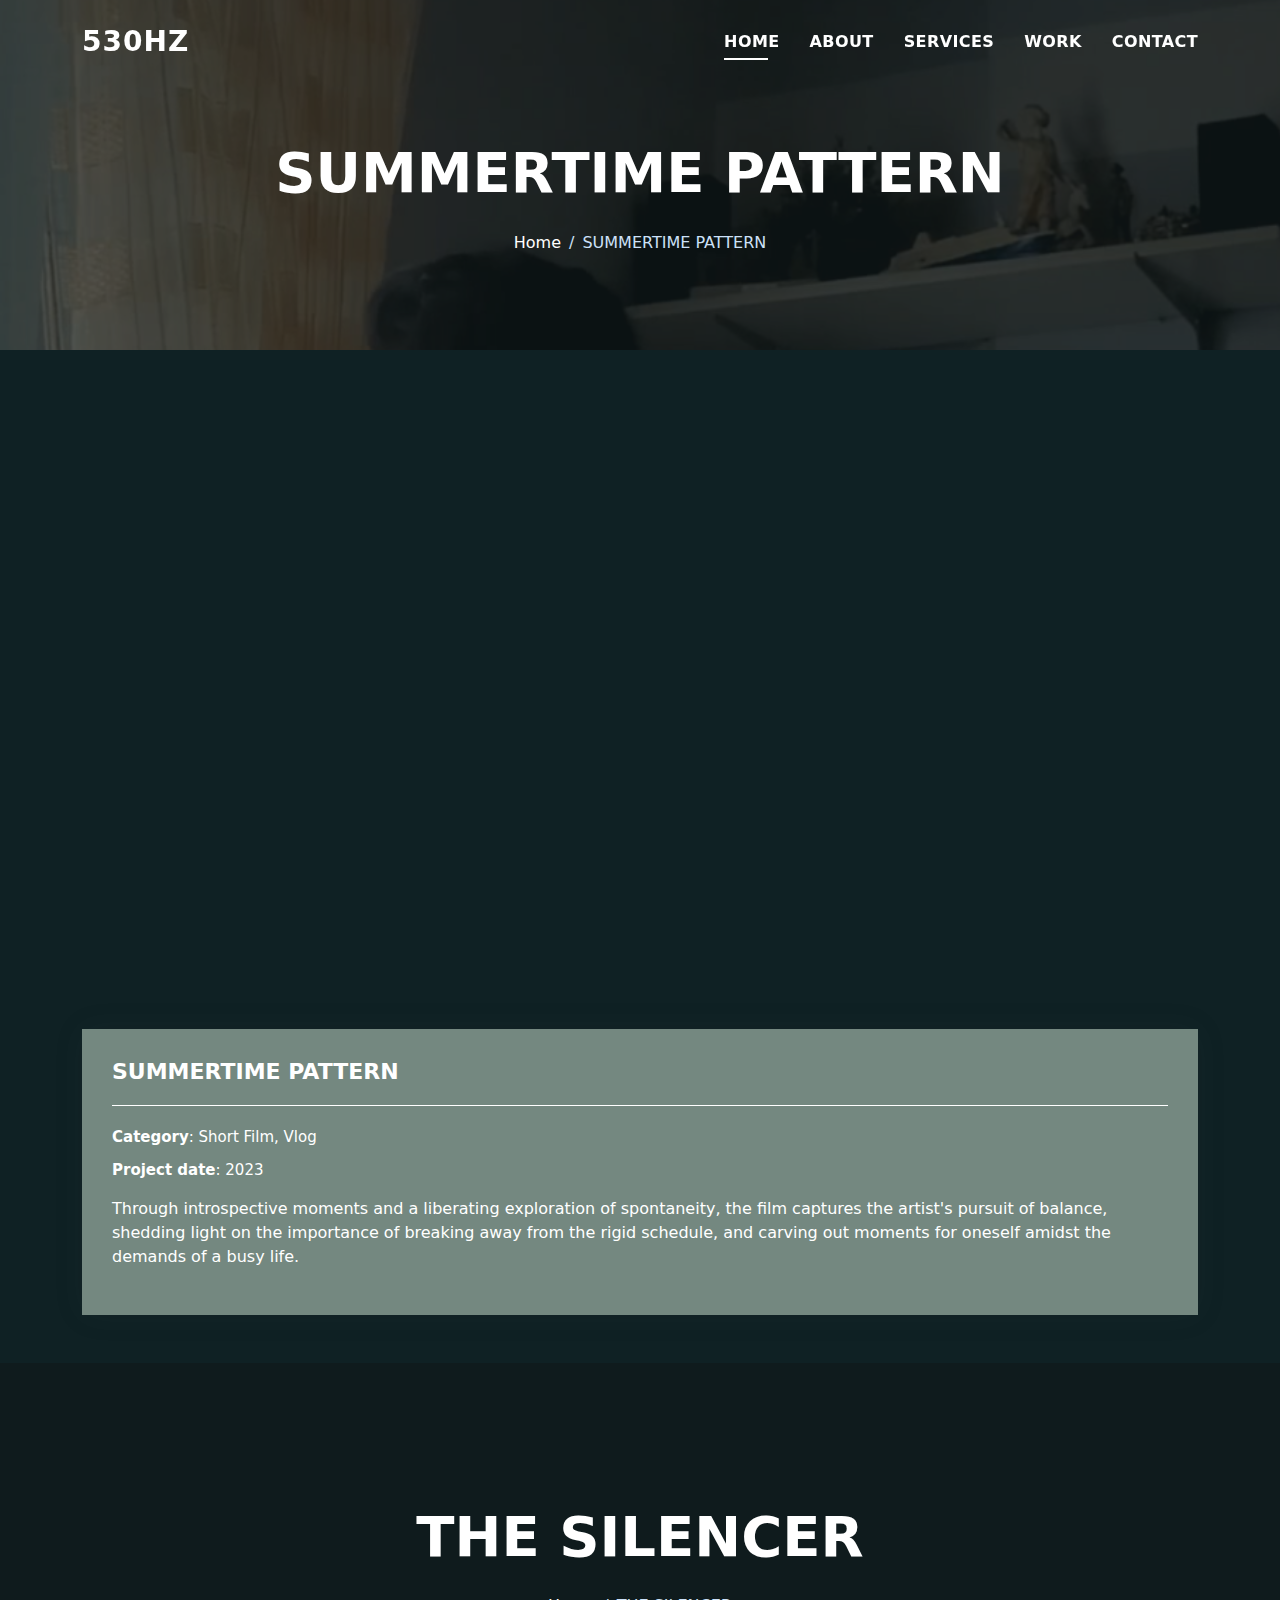
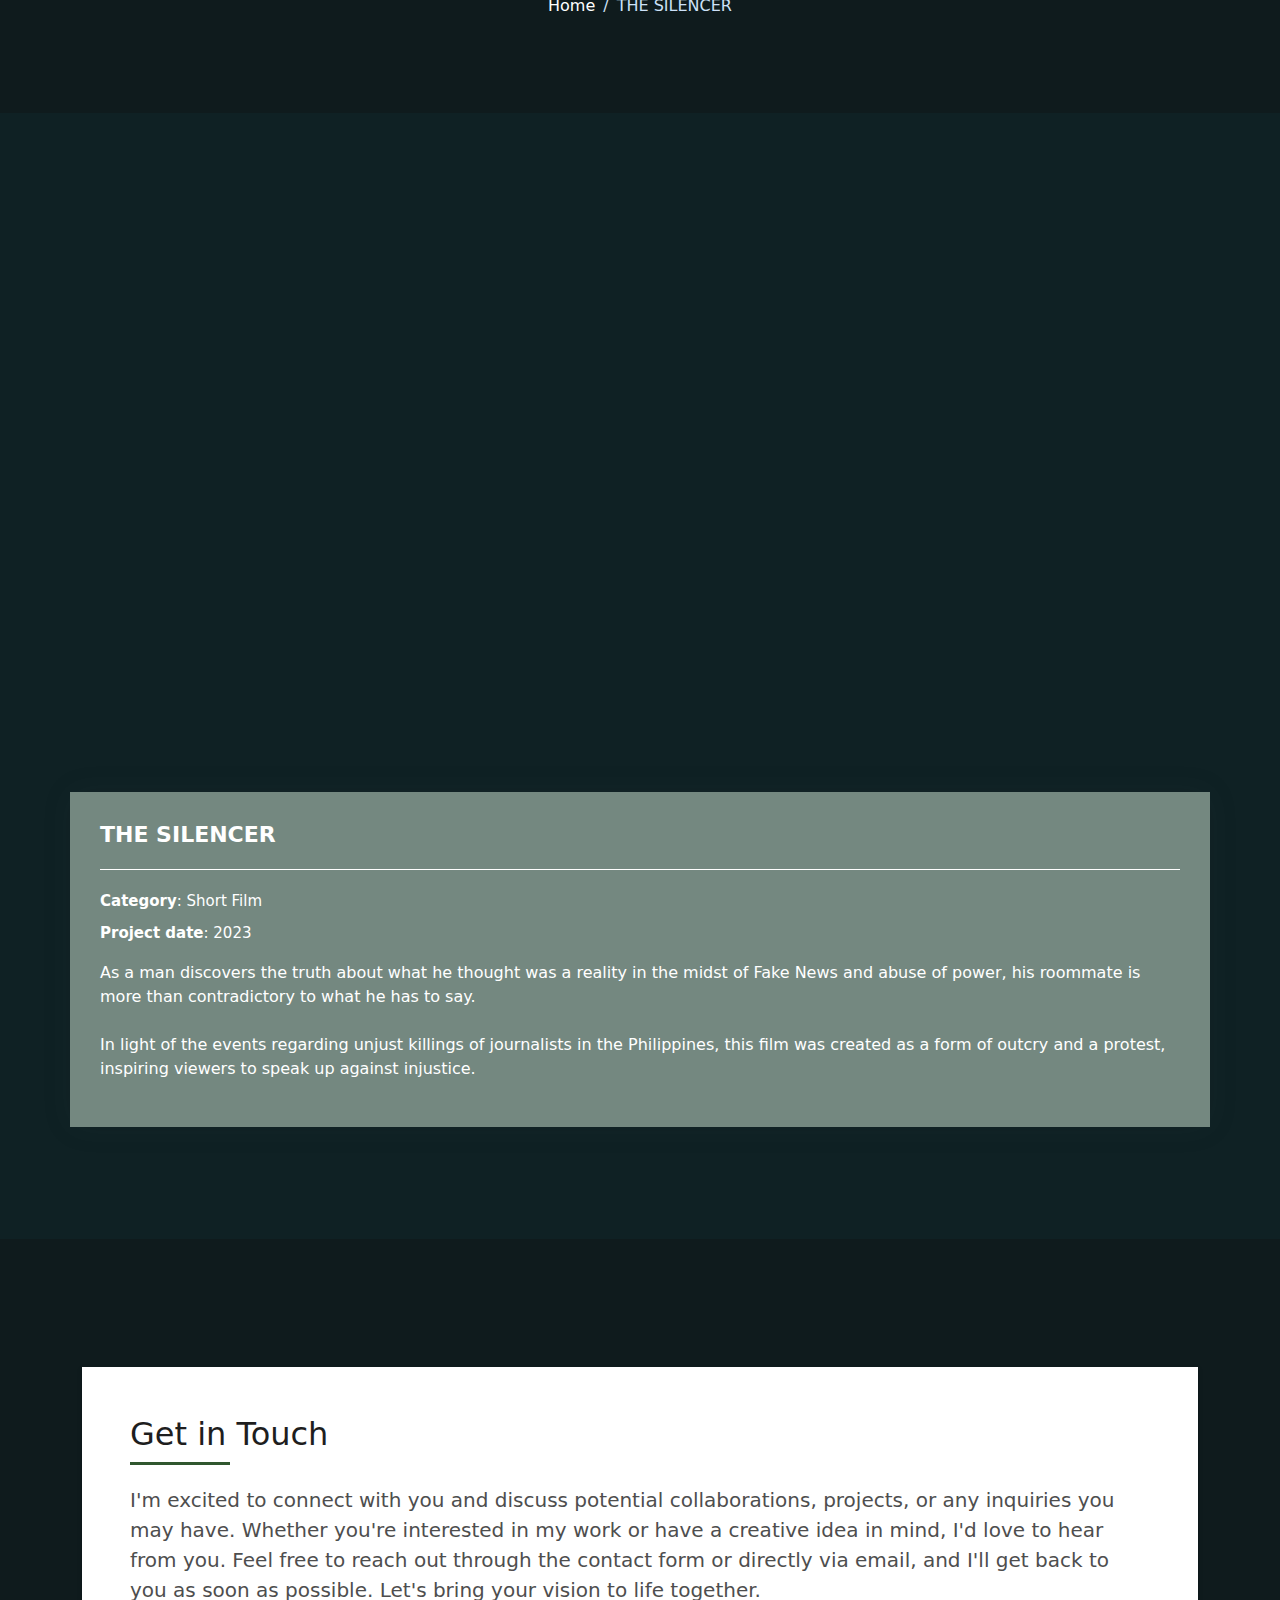
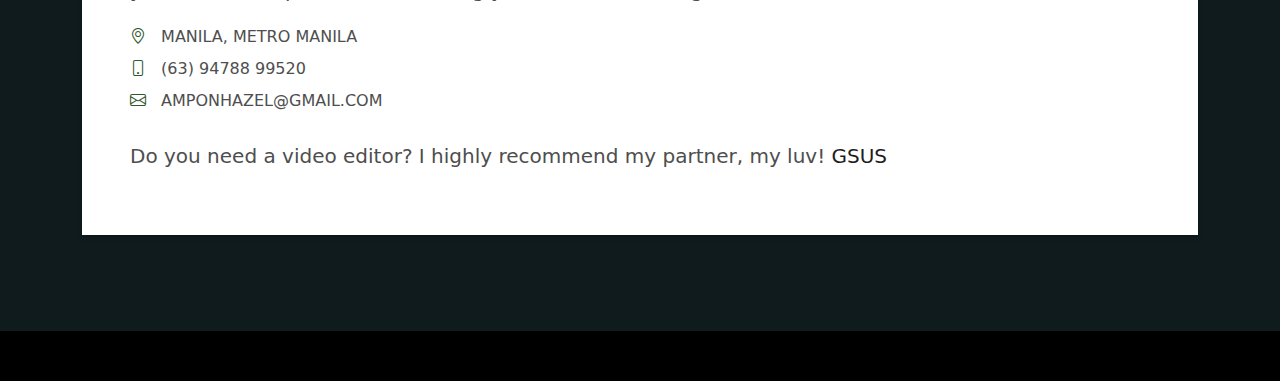
<file: Film.html>
<!DOCTYPE html>
<html lang="en">

<head>
  <meta charset="utf-8">
  <meta content="width=device-width, initial-scale=1.0" name="viewport">

  <title>530HZ - Portfolio</title>
  <meta content="" name="description">
  <meta content="" name="keywords">

  <!-- Favicons -->
  <link href="assets/img/haz-favi.png" rel="icon">

  <!-- Vendor CSS Files -->
  <link href="assets/vendor/bootstrap/css/bootstrap.min.css" rel="stylesheet">
  <link href="assets/vendor/bootstrap-icons/bootstrap-icons.css" rel="stylesheet">
  <link href="assets/vendor/glightbox/css/glightbox.min.css" rel="stylesheet">
  <link href="assets/vendor/swiper/swiper-bundle.min.css" rel="stylesheet">

  <!-- Template Main CSS File -->
  <link href="assets/css/style.css" rel="stylesheet">

  <!-- =======================================================
  * Template Name: DevFolio
  * Updated: Sep 18 2023 with Bootstrap v5.3.2
  * Template URL: https://bootstrapmade.com/devfolio-bootstrap-portfolio-html-template/
  * Author: BootstrapMade.com
  * License: https://bootstrapmade.com/license/
  ======================================================== -->
</head>

<style>
  body {
    background-color: rgb(15, 33, 36);
  }

  h3 {
color: #ffffff;
}

h2 {
color: #ffffff;
}

h9 {
color: #ffffff;
}

h10 {
  color: #095480;
}

.gsus-link:hover {
  color: rgb(255, 145, 178); /* Change to your desired hover color */
}
</style>
<body>

  <!-- ======= Header ======= -->
  <header id="header" class="fixed-top">
    <div class="container d-flex align-items-center justify-content-between">

      <h1 class="logo"><a href="index.html">530HZ</a></h1>
      <!-- Uncomment below if you prefer to use an image logo -->
      <!-- <a href="index.html" class="logo"><img src="assets/img/logo.png" alt="" class="img-fluid"></a>-->

      <nav id="navbar" class="navbar">
        <ul>
          <li><a class="nav-link scrollto active" href="index.html#hero">Home</a></li>
          <li><a class="nav-link scrollto" href="index.html#about">About</a></li>
          <li><a class="nav-link scrollto" href="index.html#services">Services</a></li>
          <li><a class="nav-link scrollto " href="index.html#work">Work</a></li>
          <li><a class="nav-link scrollto" href="index.html#contact">Contact</a></li>
        </ul>
        <i class="bi bi-list mobile-nav-toggle"></i>
      </nav><!-- .navbar -->

    </div>
  </header><!-- End Header -->

  <div class="hero hero-single route bg-image" style="background-image: url(assets/img/haz-port.png)">
    <div class="overlay-mf"></div>
    <div class="hero-content display-table">
      <div class="table-cell">
        <div class="container">
          <h2 class="hero-title mb-4">SUMMERTIME PATTERN</h2>
          <ol class="breadcrumb d-flex justify-content-center">
            <li class="breadcrumb-item">
              <a href="#">Home</a>
            </li>
            <li class="breadcrumb-item active">SUMMERTIME PATTERN</li>
          </ol>
        </div>
      </div>
    </div>
  </div>

  <main id="main">

    <!-- ======= Portfolio Details Section ======= -->
    <section id="portfolio-details" class="portfolio-details">
      <div class="container">

        <div class="row gy-4">

          <iframe src="https://drive.google.com/file/d/1WXRolsM_-mh2Yr3HlG4LrQvySXquDpyF/preview" width="400" height="615" allow="autoplay"></iframe>
</div><BR>
          
            <div class="portfolio-info">
              <h3>SUMMERTIME PATTERN</h3>
              <ul><h9>
                <li><strong>Category</strong>: Short Film, Vlog</li>
                <li><strong>Project date</strong>: 2023</li>

              </ul></h9>
           
              <h9><p>

                Through introspective moments and a liberating exploration of spontaneity, the film captures the artist's pursuit of balance, shedding light on the importance of breaking away from the rigid schedule, and carving out moments for oneself amidst the demands of a busy life.
              </h9></p>
            </div>
          </div>

        </div>

      </div>
    </section><!-- End Portfolio Details Section -->
<br>
<br>
    <div>
      <div class="hero hero-single route bg-image" style="background-image: url(https://lh3.googleusercontent.com/drive-viewer/AEYmBYTu2RaJ0wUfYEWtzEjVEag2AUokfDFc7csScy8AMJjGEHzGVb8O3A19YYemXhvoVsC8T_PRa3axGYF9mDZcHDwekVLt-g=s1600)">
        <div class="overlay-mf"></div>
        <div class="hero-content display-table">
          <div class="table-cell">
            <div class="container">
              <h2 class="hero-title mb-4">THE SILENCER</h2>
              <ol class="breadcrumb d-flex justify-content-center">
                <li class="breadcrumb-item">
                  <a href="#">Home</a>
                </li>
                <li class="breadcrumb-item active">THE SILENCER</li>
              </ol>
            </div>
          </div>
        </div>
      </div>
    
      <main id="main">
    
        <!-- ======= Portfolio Details Section ======= -->
        <section id="portfolio-details" class="portfolio-details">
          <div class="container">
    
            <div class="row gy-4">
    
              <iframe src="https://drive.google.com/file/d/1kBnQw6de3YRjK5imy2xdCD2Wnbi6VMc2/preview" width="400" height="615" allow="autoplay"></iframe>
    
              
                <div class="portfolio-info">
                  <h3>THE SILENCER</h3>
                  <ul><h9>
                    <li><strong>Category</strong>: Short Film</li>
                    <li><strong>Project date</strong>: 2023</li>
                   
                  </ul></h9>
                
                  <p><h9>
                    As a man discovers the truth about what he thought was a reality in the midst of Fake News and abuse of power, his roommate is more than contradictory to what he has to say.
                   <BR> <BR> In light of the events regarding unjust killings of journalists in the Philippines, this film was created as a form of outcry and a protest, inspiring viewers to speak up against injustice.
                </div>
              </div>
    
            </div>
    
          </div>
          <br>
          <br>
          <div>
    </div>
  
 <!-- ======= Contact Section ======= -->
 <section id="contact" class="paralax-mf footer-paralax bg-image sect-mt4 route" style="background-image: url(https://i.pinimg.com/originals/c3/e9/a5/c3e9a5cac7ba472c10609f5c4c411389.gif)">
  <div class="overlay-mf"></div>
  <div class="container">
    <div class="row">
      <div class="col-sm-12">
        <div class="contact-mf">
          <div id="contact" class="box-shadow-full">
            <div class="row">
              <!-- Left side content -->
              
                  <h5 class="title-left">
                    Get in Touch
                  </h5>
                </div>
                <br>
                <div class="more-info">
                  <p class="lead">
                    I'm excited to connect with you and discuss potential collaborations, projects, or any inquiries you may have. Whether you're interested in my work or have a creative idea in mind, I'd love to hear from you. Feel free to reach out through the contact form or directly via email, and I'll get back to you as soon as possible. Let's bring your vision to life together.
                  </p>
                  <ul class="list-ico">
                    <li><span class="bi bi-geo-alt"></span> MANILA, METRO MANILA</li>
                    <li><span class="bi bi-phone"></span> (63) 94788 99520</li>
                    <li><span class="bi bi-envelope"></span> AMPONHAZEL@GMAIL.COM</li>
                  </ul>
                  <br>
                  <p class="lead">
                    Do you need a video editor? I highly recommend my partner, my luv! <a href="https://ztgello.github.io/PORTFOLIO/" class="gsus-link">GSUS</a>
                  </p>

                </div>
              </div>
              <br>
              <br>
          </div>
        </div>
      </div>
    </div>
  </div>
</section><!-- End Contact Section -->

</main><!-- End #main -->
 <!-- ======= Footer ======= -->
 <footer>
  <div class="container">
    <div class="row">
      <div class="col-sm-12">
        <div class="copyright-box">
          
          <div class="credits">
            <!--
            All the links in the footer should remain intact.
            You can delete the links only if you purchased the pro version.
            Licensing information: https://bootstrapmade.com/license/
            Purchase the pro version with working PHP/AJAX contact form: https://bootstrapmade.com/buy/?theme=DevFolio
          -->
           
          </div>
        </div>
      </div>
    </div>
  </div>
</footer><!-- End  Footer -->

  <div id="preloader"></div>
  <a href="#" class="back-to-top d-flex align-items-center justify-content-center"><i class="bi bi-arrow-up-short"></i></a>

  <!-- Vendor JS Files -->
  <script src="assets/vendor/purecounter/purecounter_vanilla.js"></script>
  <script src="assets/vendor/bootstrap/js/bootstrap.bundle.min.js"></script>
  <script src="assets/vendor/glightbox/js/glightbox.min.js"></script>
  <script src="assets/vendor/swiper/swiper-bundle.min.js"></script>
  <script src="assets/vendor/typed.js/typed.umd.js"></script>
  <script src="assets/vendor/php-email-form/validate.js"></script>

  <!-- Template Main JS File -->
  <script src="assets/js/main.js"></script>
</file>
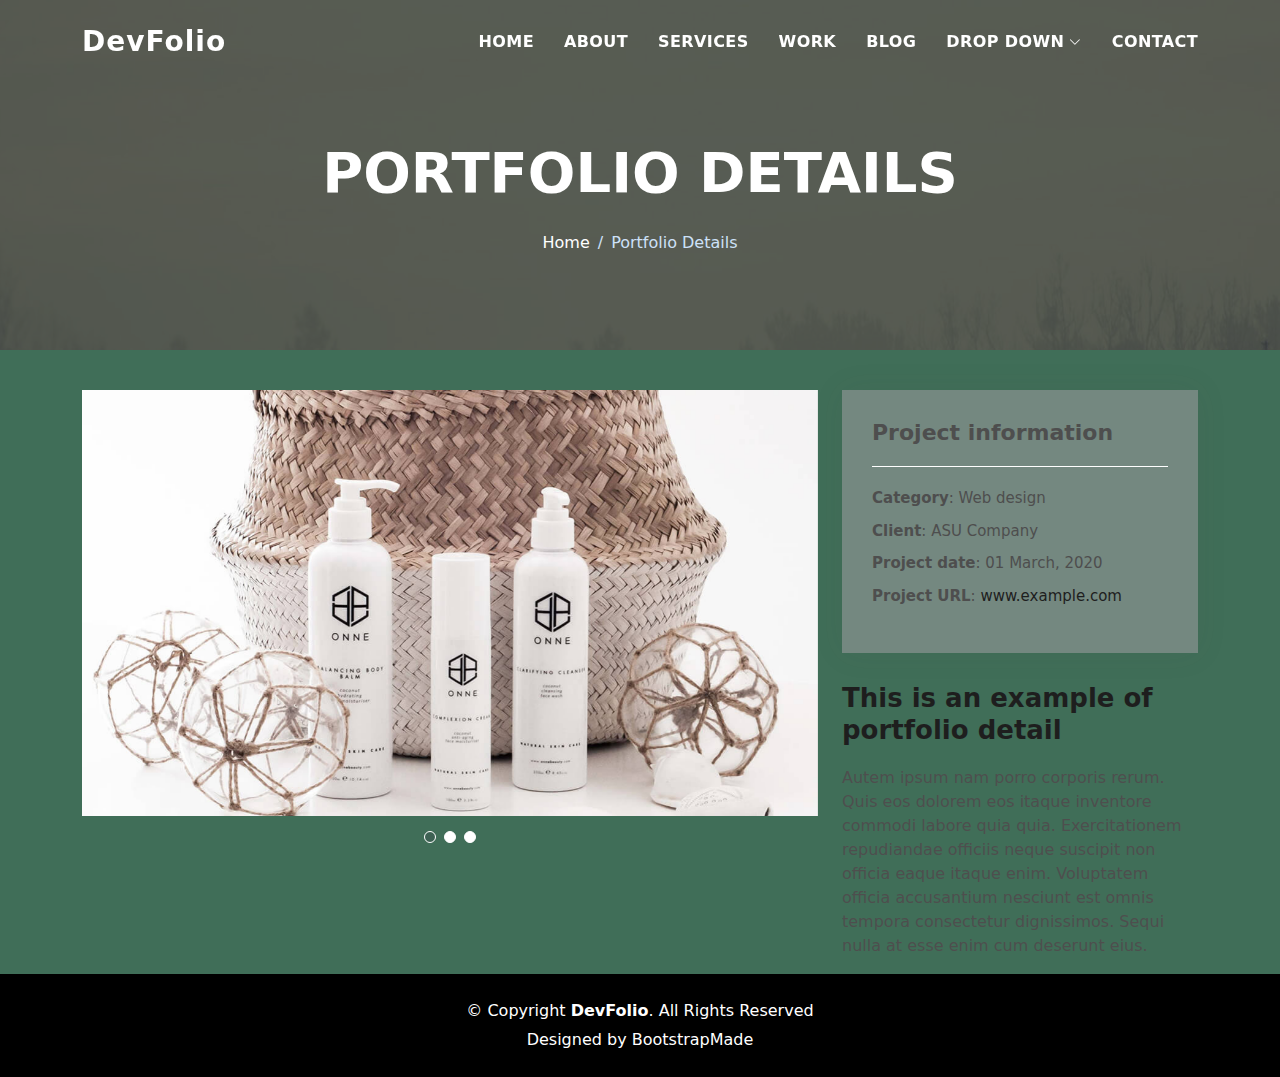
<file: portfolio-details.html>
<!DOCTYPE html>
<html lang="en">

<head>
  <meta charset="utf-8">
  <meta content="width=device-width, initial-scale=1.0" name="viewport">

  <title>DevFolio Bootstrap Portfolio Template - Portfolio Details</title>
  <meta content="" name="description">
  <meta content="" name="keywords">

  <!-- Favicons -->
  <link href="assets/img/favicon.png" rel="icon">
  <link href="assets/img/apple-touch-icon.png" rel="apple-touch-icon">

  <!-- Vendor CSS Files -->
  <link href="assets/vendor/bootstrap/css/bootstrap.min.css" rel="stylesheet">
  <link href="assets/vendor/bootstrap-icons/bootstrap-icons.css" rel="stylesheet">
  <link href="assets/vendor/glightbox/css/glightbox.min.css" rel="stylesheet">
  <link href="assets/vendor/swiper/swiper-bundle.min.css" rel="stylesheet">

  <!-- Template Main CSS File -->
  <link href="assets/css/style.css" rel="stylesheet">

  <!-- =======================================================
  * Template Name: DevFolio
  * Updated: Sep 18 2023 with Bootstrap v5.3.2
  * Template URL: https://bootstrapmade.com/devfolio-bootstrap-portfolio-html-template/
  * Author: BootstrapMade.com
  * License: https://bootstrapmade.com/license/
  ======================================================== -->
</head>

<body>

  <!-- ======= Header ======= -->
  <header id="header" class="fixed-top">
    <div class="container d-flex align-items-center justify-content-between">

      <h1 class="logo"><a href="index.html">DevFolio</a></h1>
      <!-- Uncomment below if you prefer to use an image logo -->
      <!-- <a href="index.html" class="logo"><img src="assets/img/logo.png" alt="" class="img-fluid"></a>-->

      <nav id="navbar" class="navbar">
        <ul>
          <li><a class="nav-link scrollto " href="#hero">Home</a></li>
          <li><a class="nav-link scrollto" href="#about">About</a></li>
          <li><a class="nav-link scrollto" href="#services">Services</a></li>
          <li><a class="nav-link scrollto " href="#work">Work</a></li>
          <li><a class="nav-link scrollto " href="#blog">Blog</a></li>
          <li class="dropdown"><a href="#"><span>Drop Down</span> <i class="bi bi-chevron-down"></i></a>
            <ul>
              <li><a href="#">Drop Down 1</a></li>
              <li class="dropdown"><a href="#"><span>Deep Drop Down</span> <i class="bi bi-chevron-right"></i></a>
                <ul>
                  <li><a href="#">Deep Drop Down 1</a></li>
                  <li><a href="#">Deep Drop Down 2</a></li>
                  <li><a href="#">Deep Drop Down 3</a></li>
                  <li><a href="#">Deep Drop Down 4</a></li>
                  <li><a href="#">Deep Drop Down 5</a></li>
                </ul>
              </li>
              <li><a href="#">Drop Down 2</a></li>
              <li><a href="#">Drop Down 3</a></li>
              <li><a href="#">Drop Down 4</a></li>
            </ul>
          </li>
          <li><a class="nav-link scrollto" href="#contact">Contact</a></li>
        </ul>
        <i class="bi bi-list mobile-nav-toggle"></i>
      </nav><!-- .navbar -->

    </div>
  </header><!-- End Header -->

  <div class="hero hero-single route bg-image" style="background-image: url(assets/img/overlay-bg.jpg)">
    <div class="overlay-mf"></div>
    <div class="hero-content display-table">
      <div class="table-cell">
        <div class="container">
          <h2 class="hero-title mb-4">Portfolio Details</h2>
          <ol class="breadcrumb d-flex justify-content-center">
            <li class="breadcrumb-item">
              <a href="#">Home</a>
            </li>
            <li class="breadcrumb-item active">Portfolio Details</li>
          </ol>
        </div>
      </div>
    </div>
  </div>

  <main id="main">

    <!-- ======= Portfolio Details Section ======= -->
    <section id="portfolio-details" class="portfolio-details">
      <div class="container">

        <div class="row gy-4">

          <div class="col-lg-8">
            <div class="portfolio-details-slider swiper">
              <div class="swiper-wrapper align-items-center">

                <div class="swiper-slide">
                  <img src="assets/img/portfolio-details-1.jpg" alt="">
                </div>

                <div class="swiper-slide">
                  <img src="assets/img/portfolio-details-2.jpg" alt="">
                </div>

                <div class="swiper-slide">
                  <img src="assets/img/portfolio-details-3.jpg" alt="">
                </div>

              </div>
              <div class="swiper-pagination"></div>
            </div>
          </div>

          <div class="col-lg-4">
            <div class="portfolio-info">
              <h3>Project information</h3>
              <ul>
                <li><strong>Category</strong>: Web design</li>
                <li><strong>Client</strong>: ASU Company</li>
                <li><strong>Project date</strong>: 01 March, 2020</li>
                <li><strong>Project URL</strong>: <a href="#">www.example.com</a></li>
              </ul>
            </div>
            <div class="portfolio-description">
              <h2>This is an example of portfolio detail</h2>
              <p>
                Autem ipsum nam porro corporis rerum. Quis eos dolorem eos itaque inventore commodi labore quia quia. Exercitationem repudiandae officiis neque suscipit non officia eaque itaque enim. Voluptatem officia accusantium nesciunt est omnis tempora consectetur dignissimos. Sequi nulla at esse enim cum deserunt eius.
              </p>
            </div>
          </div>

        </div>

      </div>
    </section><!-- End Portfolio Details Section -->

  </main><!-- End #main -->

  <!-- ======= Footer ======= -->
  <footer>
    <div class="container">
      <div class="row">
        <div class="col-sm-12">
          <div class="copyright-box">
            <p class="copyright">&copy; Copyright <strong>DevFolio</strong>. All Rights Reserved</p>
            <div class="credits">
              <!--
              All the links in the footer should remain intact.
              You can delete the links only if you purchased the pro version.
              Licensing information: https://bootstrapmade.com/license/
              Purchase the pro version with working PHP/AJAX contact form: https://bootstrapmade.com/buy/?theme=DevFolio
            -->
              Designed by <a href="https://bootstrapmade.com/">BootstrapMade</a>
            </div>
          </div>
        </div>
      </div>
    </div>
  </footer><!-- End  Footer -->

  <div id="preloader"></div>
  <a href="#" class="back-to-top d-flex align-items-center justify-content-center"><i class="bi bi-arrow-up-short"></i></a>

  <!-- Vendor JS Files -->
  <script src="assets/vendor/purecounter/purecounter_vanilla.js"></script>
  <script src="assets/vendor/bootstrap/js/bootstrap.bundle.min.js"></script>
  <script src="assets/vendor/glightbox/js/glightbox.min.js"></script>
  <script src="assets/vendor/swiper/swiper-bundle.min.js"></script>
  <script src="assets/vendor/typed.js/typed.umd.js"></script>
  <script src="assets/vendor/php-email-form/validate.js"></script>

  <!-- Template Main JS File -->
  <script src="assets/js/main.js"></script>

</body>

</html>
</file>
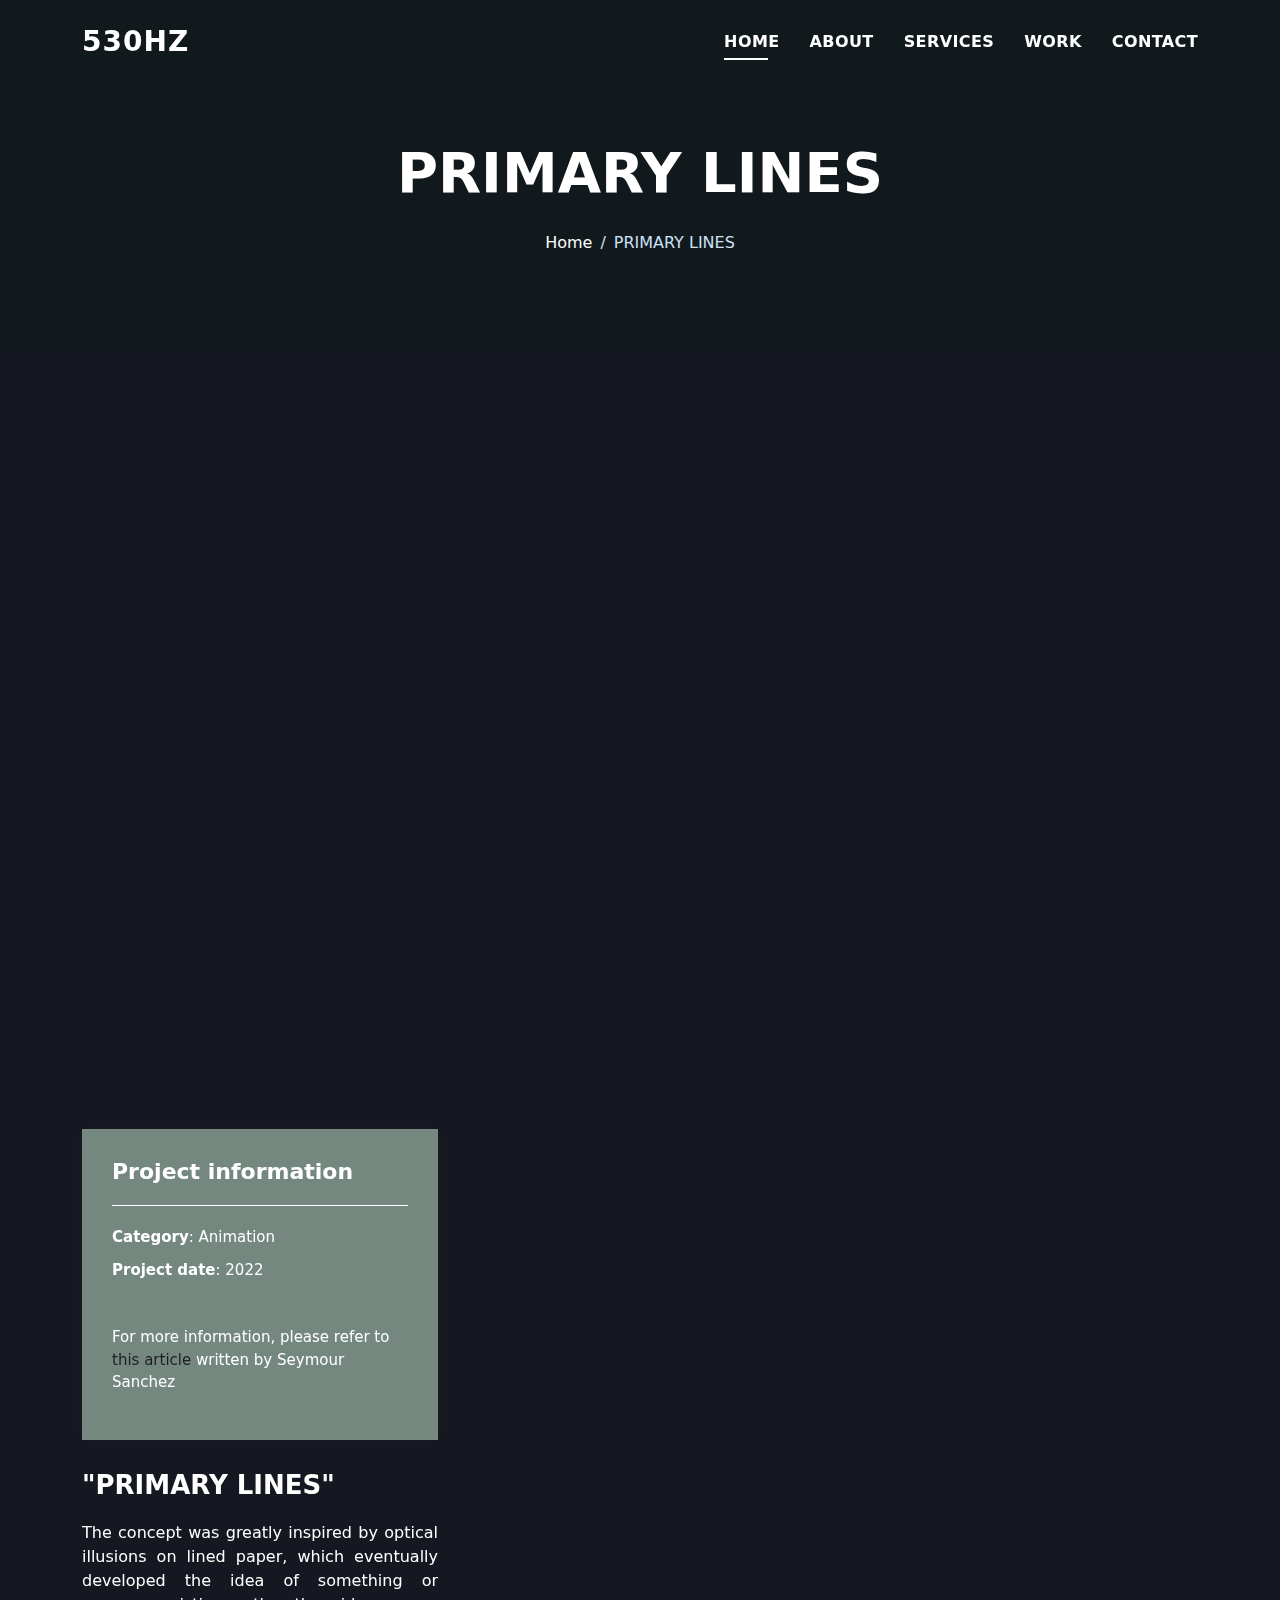
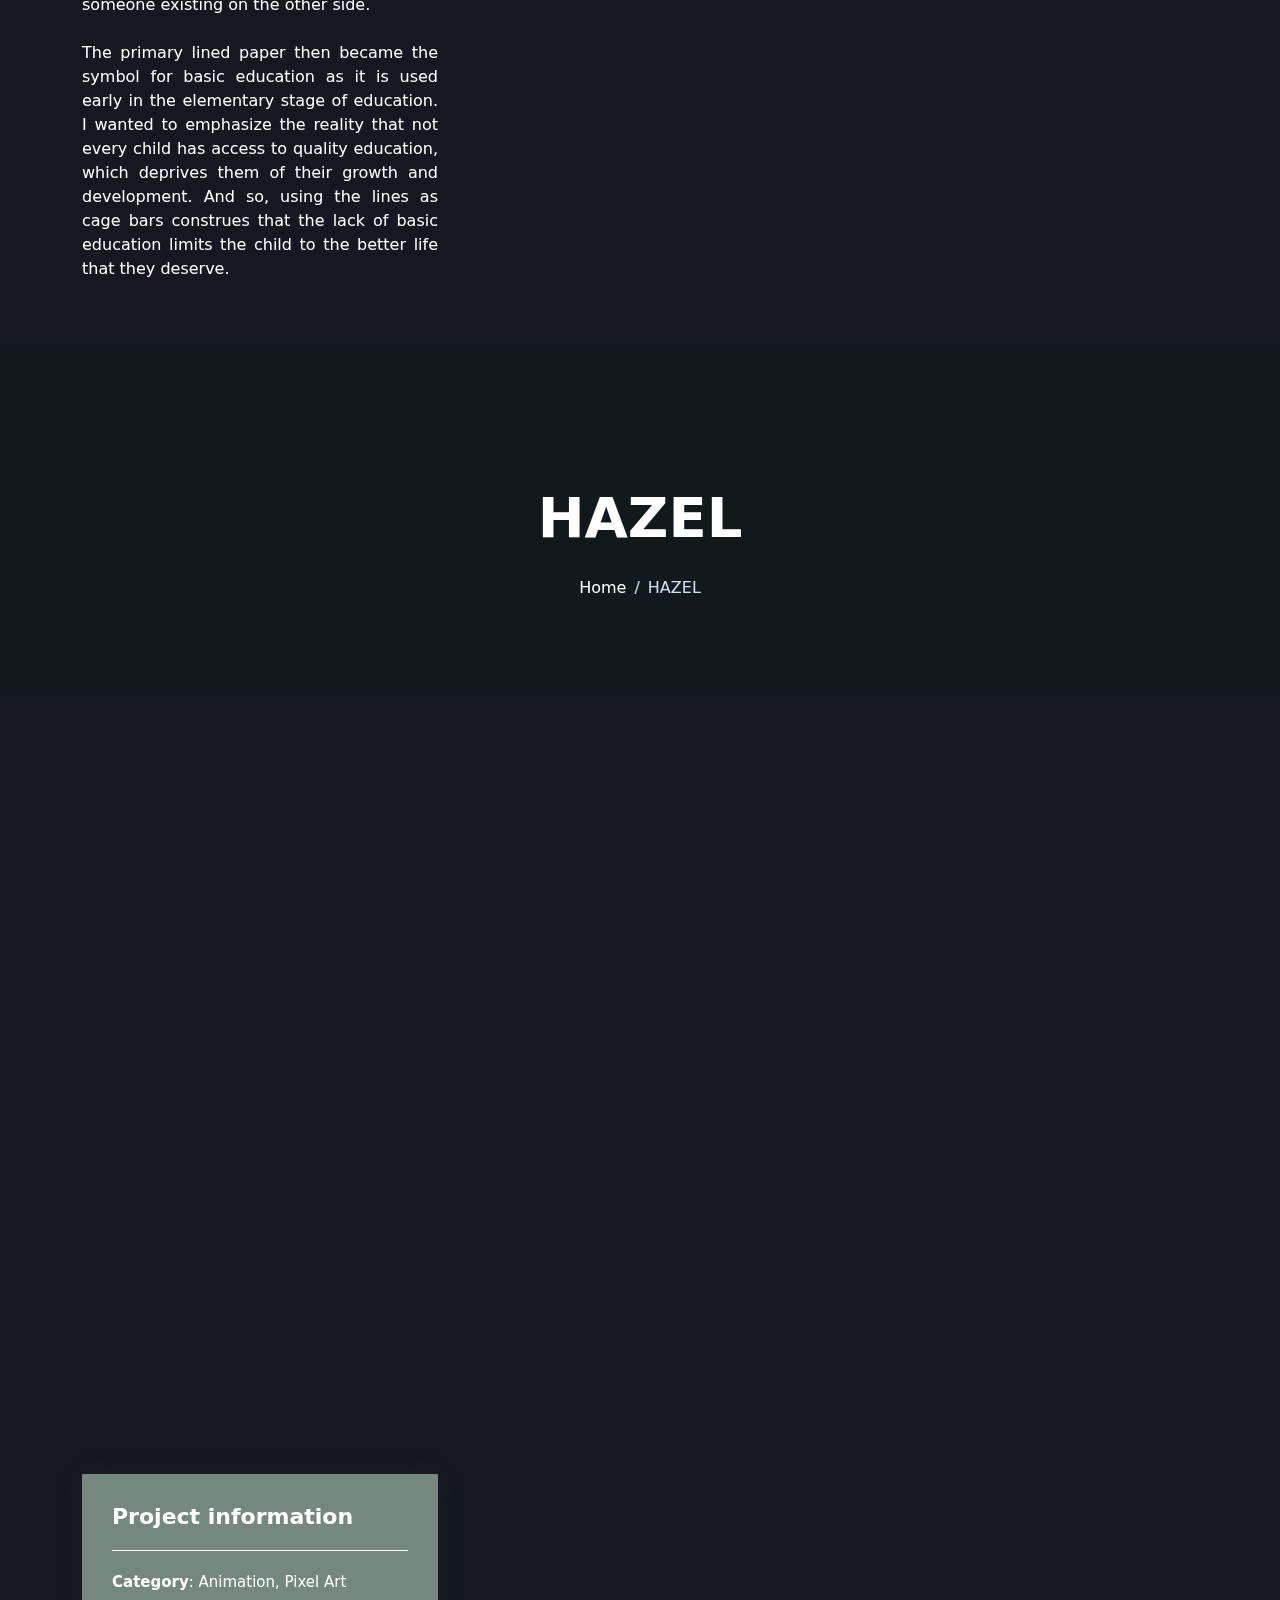
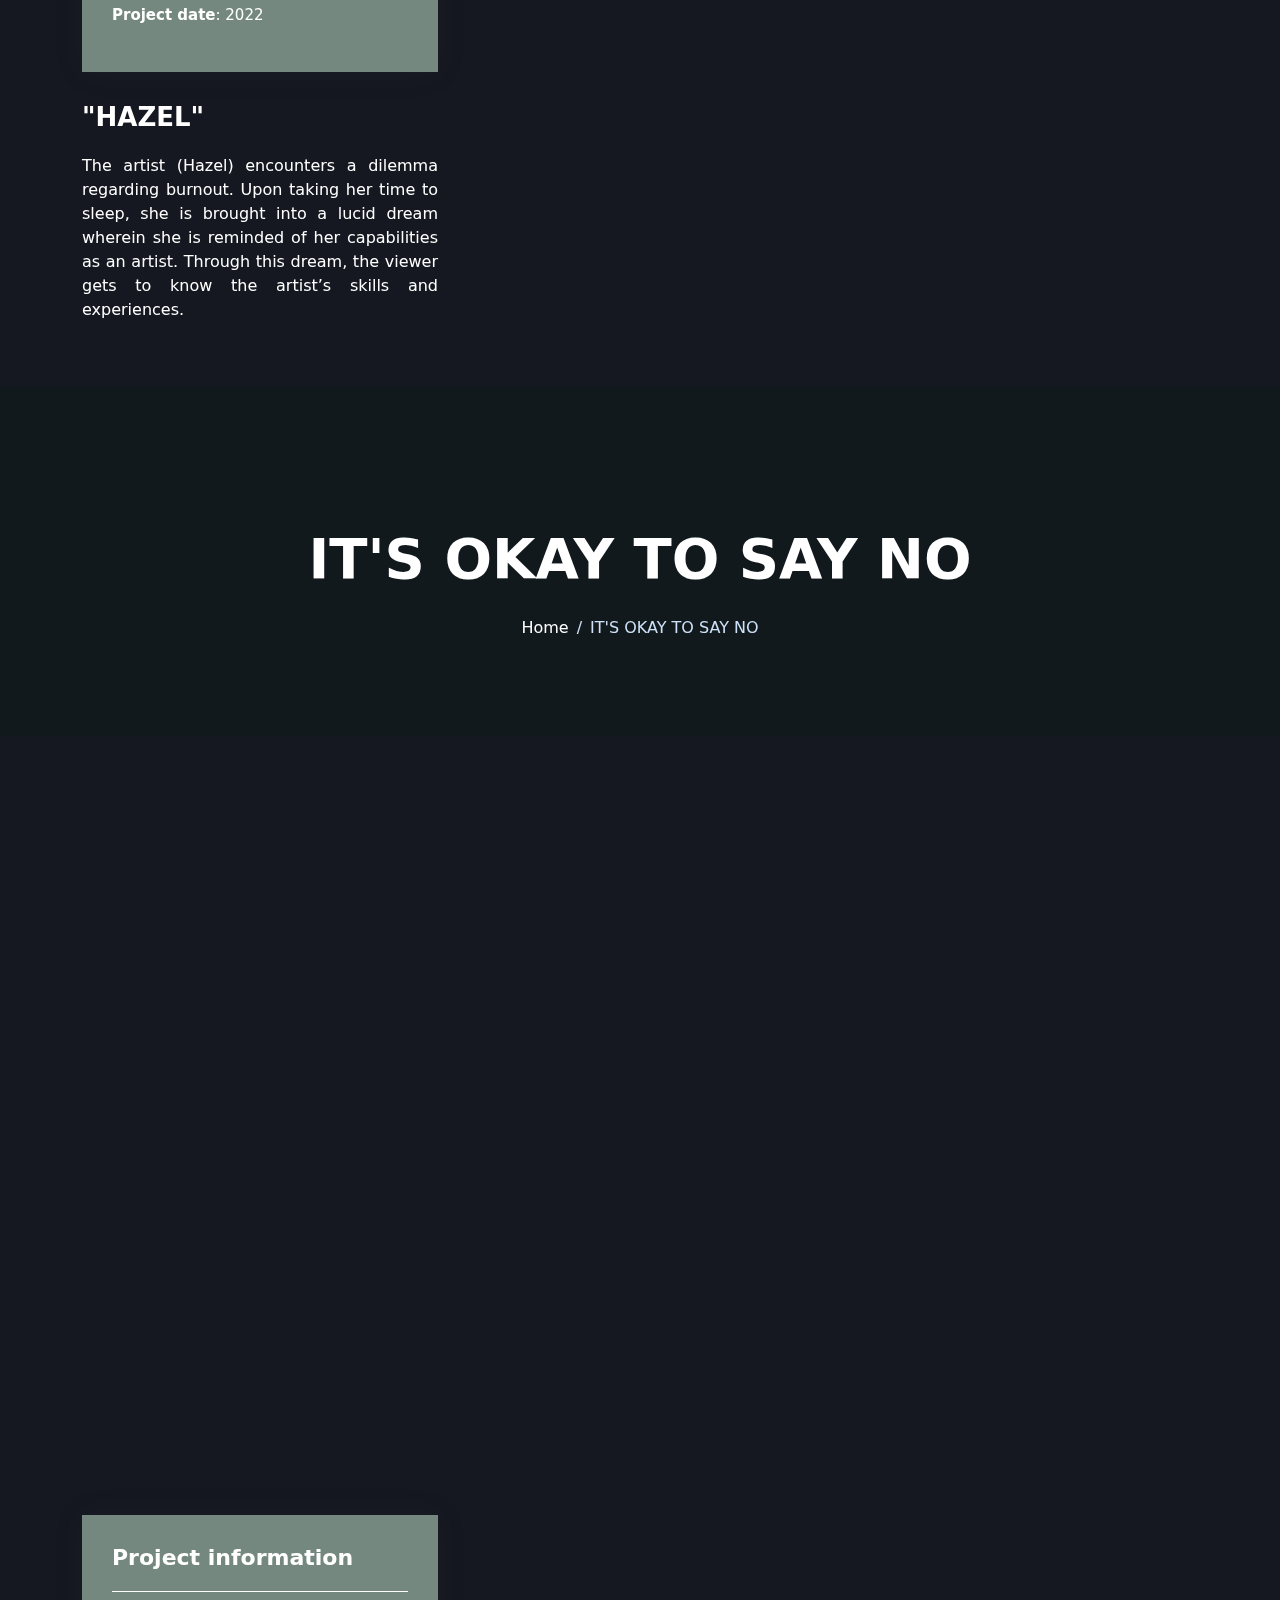
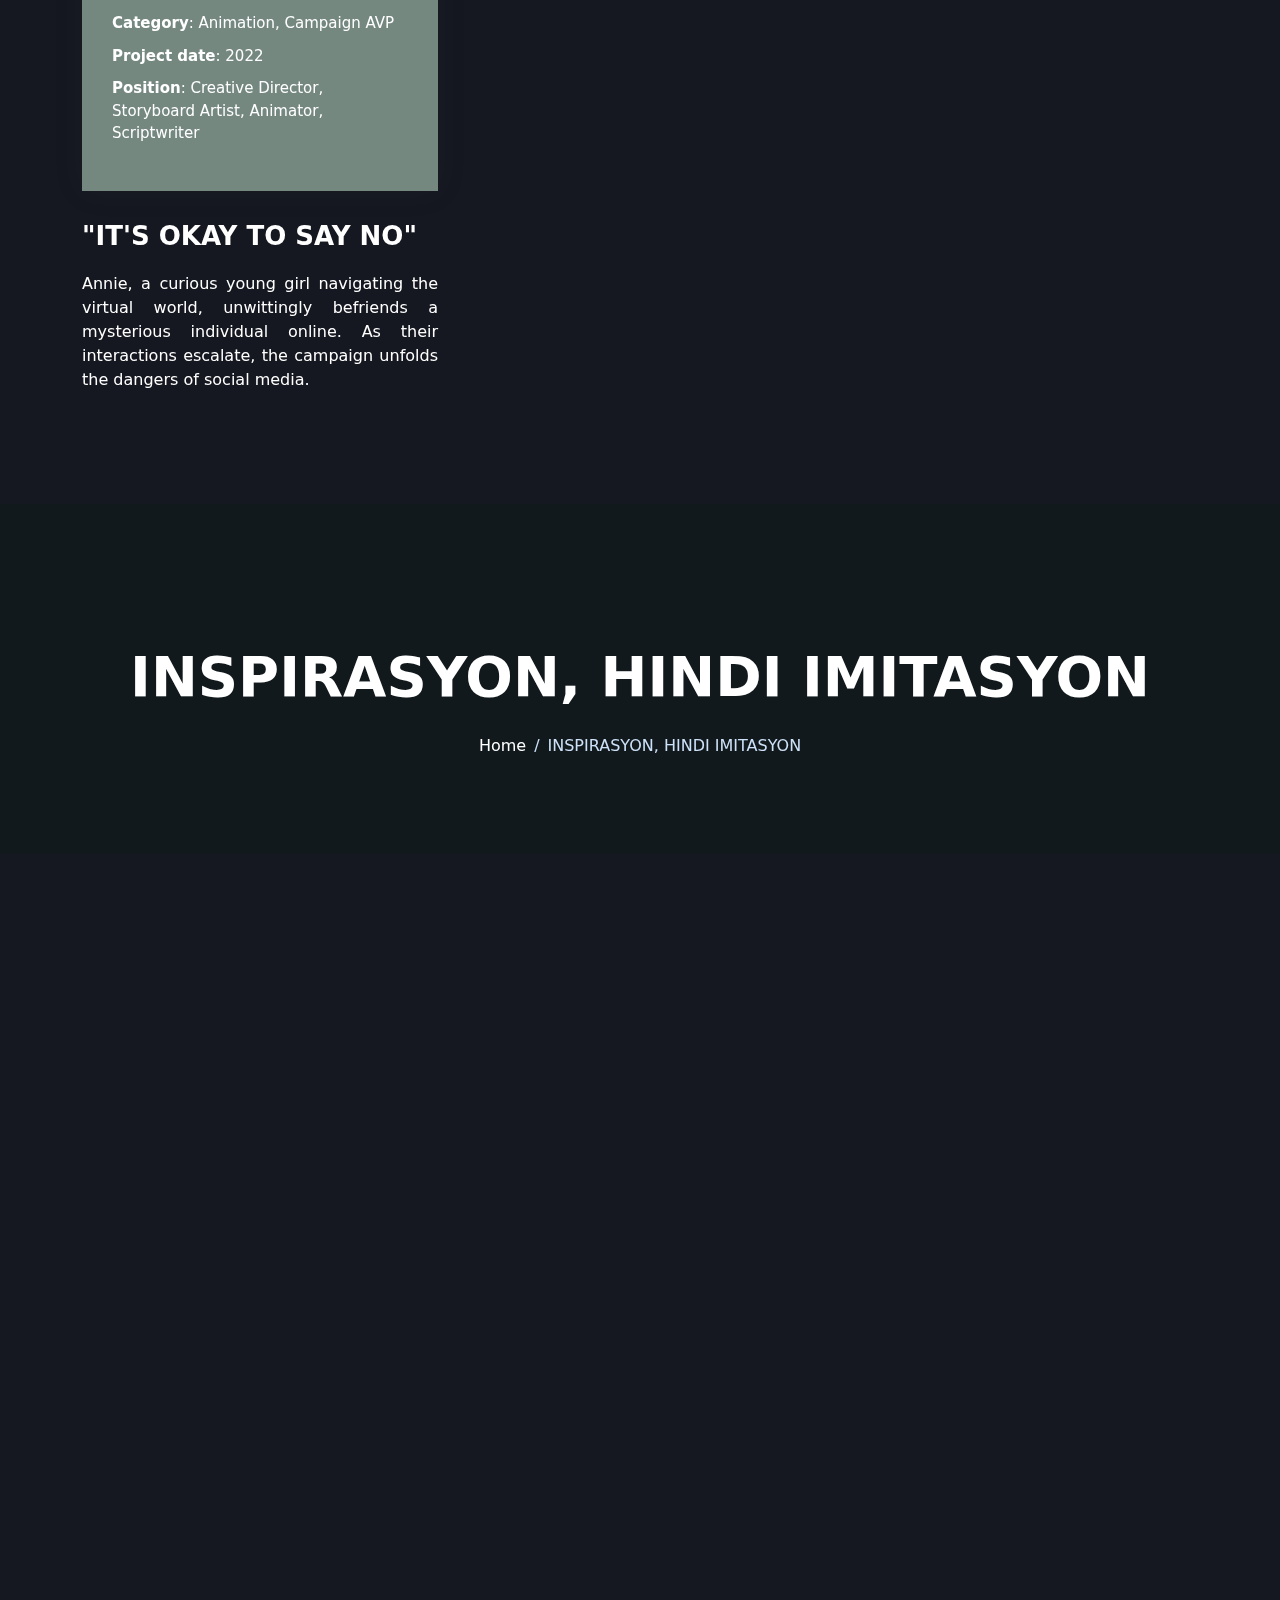
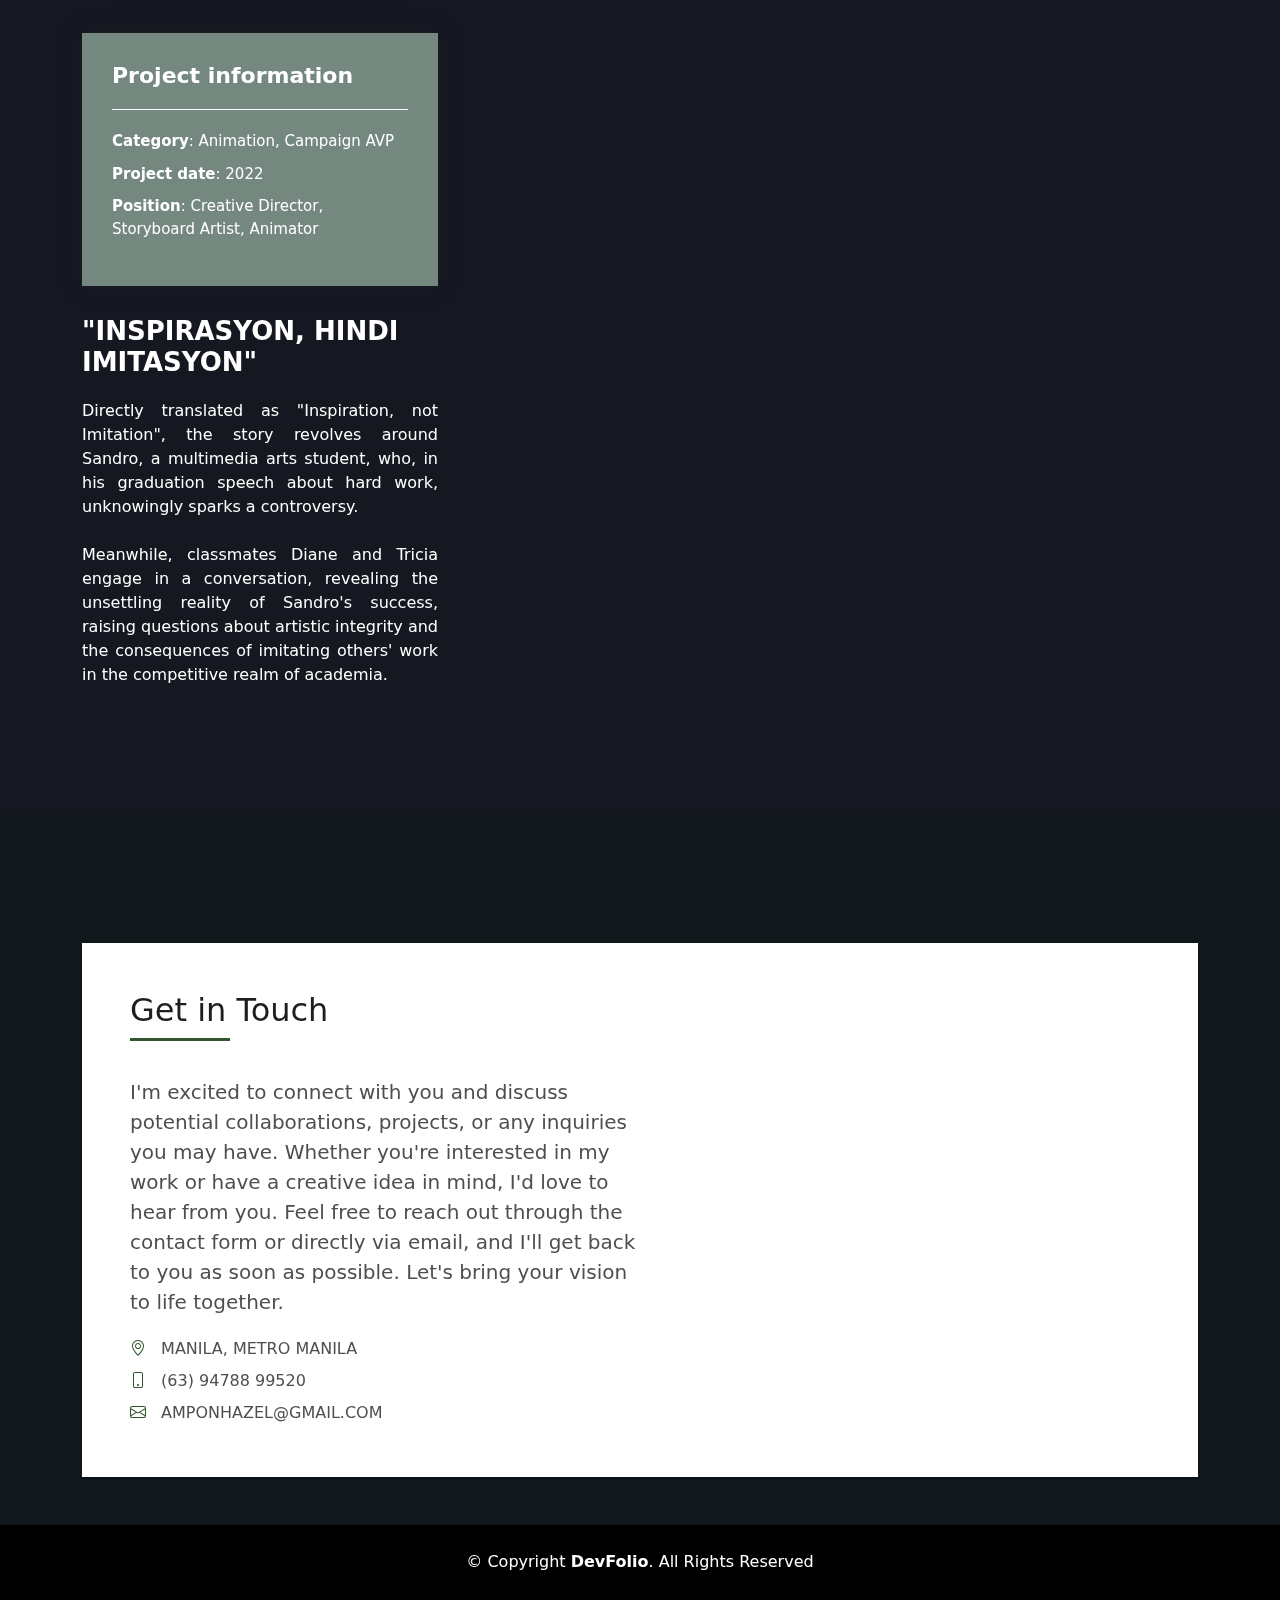
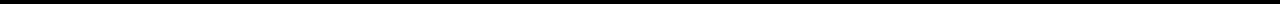
<file: portfolio-details3.html>
<!DOCTYPE html>
<html lang="en">

<head> 
  <meta charset="utf-8">
  <meta content="width=device-width, initial-scale=1.0" name="viewport">

  <title>530HZ - Portfolio Details</title>
  <meta content="" name="description">
  <meta content="" name="keywords">

  <!-- Favicons -->
  <link href="assets/img/favicon.png" rel="icon">
  <link href="assets/img/apple-touch-icon.png" rel="apple-touch-icon">

  <!-- Vendor CSS Files -->
  <link href="assets/vendor/bootstrap/css/bootstrap.min.css" rel="stylesheet">
  <link href="assets/vendor/bootstrap-icons/bootstrap-icons.css" rel="stylesheet">
  <link href="assets/vendor/glightbox/css/glightbox.min.css" rel="stylesheet">
  <link href="assets/vendor/swiper/swiper-bundle.min.css" rel="stylesheet">

  <!-- Template Main CSS File -->
  <link href="assets/css/style.css" rel="stylesheet">

  <!-- =======================================================
  * Template Name: DevFolio
  * Updated: Sep 18 2023 with Bootstrap v5.3.2
  * Template URL: https://bootstrapmade.com/devfolio-bootstrap-portfolio-html-template/
  * Author: BootstrapMade.com
  * License: https://bootstrapmade.com/license/
  ======================================================== -->
</head>

<style>
  body {
    background-color:  rgb(21, 24, 32);
  }

  h3 {
color: #ffffff;
}

h2 {
color: #ffffff;
}

h9 {
color: #ffffff;
}
</style>
<body>

  <!-- ======= Header ======= -->
  <header id="header" class="fixed-top">
    <div class="container d-flex align-items-center justify-content-between">

      <h1 class="logo"><a href="index.html">530HZ</a></h1>
      <!-- Uncomment below if you prefer to use an image logo -->
      <!-- <a href="index.html" class="logo"><img src="assets/img/logo.png" alt="" class="img-fluid"></a>-->

      <nav id="navbar" class="navbar">
        <ul>
          <li><a class="nav-link scrollto active" href="#hero">Home</a></li>
          <li><a class="nav-link scrollto" href="#about">About</a></li>
          <li><a class="nav-link scrollto" href="#services">Services</a></li>
          <li><a class="nav-link scrollto " href="#work">Work</a></li>
          <li><a class="nav-link scrollto" href="#contact">Contact</a></li>
        </ul>
        <i class="bi bi-list mobile-nav-toggle"></i>
      </nav><!-- .navbar -->

    </div>
  </header><!-- End Header -->

  <div class="hero hero-single route bg-image" style="background-image: url(https://i.ibb.co/K0qRGDN/PRIMARY-LINES-PSA-POSTER-1.png)">
    <div class="overlay-mf"></div>
    <div class="hero-content display-table">
      <div class="table-cell">
        <div class="container">
          <h2 class="hero-title mb-4">PRIMARY LINES</h2>
          <ol class="breadcrumb d-flex justify-content-center">
            <li class="breadcrumb-item">
              <a href="#">Home</a>
            </li>
            <li class="breadcrumb-item active">PRIMARY LINES</li>
          </ol>
        </div>
      </div>
    </div>
  </div>

  <main id="main">

    <!-- ======= Portfolio Details Section ======= -->
    <section id="portfolio-details" class="portfolio-details">
      <div class="container">

        <div class="row gy-4">

          <iframe width="400" height="715" src="https://www.youtube.com/embed/-67QW9aZja4?si=4mo-WYO_1rIr1u9e" title="YouTube video player" frameborder="0" allow="accelerometer; autoplay; clipboard-write; encrypted-media; gyroscope; picture-in-picture; web-share" allowfullscreen></iframe>

          <div class="col-lg-4">
            <div class="portfolio-info">
              <h3>Project information</h3>
              <ul><h9>
                <li><strong>Category</strong>: Animation</li>
                <li><strong>Project date</strong>: 2022</li>
<br>
<br>
                For more information, please refer to
                <a href="https://www.manilatimes.net/2023/01/19/campus-press/lpu-mma-students-win-at-rotary-psa-festival/1874913">this article</a>
                written by Seymour Sanchez
                
              </ul></h9>
            </div>
            <div class="portfolio-description">
              <h2>"PRIMARY LINES"</h2>
              <h9><p align="justify">

                The concept was greatly inspired by optical illusions on lined paper, which eventually developed the idea of something or someone existing on the other side. 
                <br><br>
                The primary lined paper then became the symbol for basic education as it is used early in the elementary stage of education. I wanted to emphasize the reality that not every child has access to quality education, which deprives them of their growth and development. And so, using the lines as cage bars construes that the lack of basic education limits the child to the better life that they deserve.
              </h9></p>
            </div>
          </div>

        </div>

      </div>
    </section><!-- End Portfolio Details Section -->
<br>
<br>
    <div>
      <div class="hero hero-single route bg-image" style="background-image: url(https://lh3.googleusercontent.com/drive-viewer/AEYmBYSLuLlKuWOFsjQrfdXv4XzpYpApeBV_bmRoj2EkplxT1_Vl6Bp1PEdMhWNlnmoDeI-33NrVW1Fb-K3qfqIku0uKnznqxw=s1600)">
        <div class="overlay-mf"></div>
        <div class="hero-content display-table">
          <div class="table-cell">
            <div class="container">
              <h2 class="hero-title mb-4">HAZEL</h2>
              <ol class="breadcrumb d-flex justify-content-center">
                <li class="breadcrumb-item">
                  <a href="#">Home</a>
                </li>
                <li class="breadcrumb-item active">HAZEL</li>
              </ol>
            </div>
          </div>
        </div>
      </div>
    
      <main id="main">
    
        <!-- ======= Portfolio Details Section ======= -->
        <section id="portfolio-details" class="portfolio-details">
          <div class="container">
    
            <div class="row gy-4">
    
              <iframe src="https://drive.google.com/file/d/1f8t9oKqcoGcb4NsHxNircF2sA95dqutz/preview" width="400" height="715" allow="autoplay"></iframe>
    
              <div class="col-lg-4">
                <div class="portfolio-info">
                  <h3>Project information</h3>
                  <ul><h9>
                    <li><strong>Category</strong>: Animation, Pixel Art</li>
                    <li><strong>Project date</strong>: 2022</li>
                   
                  </ul></h9>
                </div>
                <div class="portfolio-description">
                  <h2>"HAZEL"</h2>
                  <p align="justify"><h9>
                    The artist (Hazel) encounters a dilemma regarding burnout. Upon taking her time to sleep, she is brought into a lucid dream wherein she is reminded of her capabilities as an artist. Through this dream, the viewer gets to know the artist’s skills and experiences.
                  </p></h9>
                </div>
              </div>
    
            </div>
    
          </div>
          <br>
          <br>
          <div>
            <div class="hero hero-single route bg-image" style="background-image: url(assets/img/annie-port.png)">
              <div class="overlay-mf"></div>
              <div class="hero-content display-table">
                <div class="table-cell">
                  <div class="container">
                    <h2 class="hero-title mb-4">IT'S OKAY TO SAY NO</h2>
                    <ol class="breadcrumb d-flex justify-content-center">
                      <li class="breadcrumb-item">
                        <a href="#">Home</a>
                      </li>
                      <li class="breadcrumb-item active">IT'S OKAY TO SAY NO</li>
                    </ol>
                  </div>
                </div>
              </div>
            </div>
          
            <main id="main">
          
              <!-- ======= Portfolio Details Section ======= -->
              <section id="portfolio-details" class="portfolio-details">
                <div class="container">
          
                  <div class="row gy-4">
          
                    <iframe width="400" height="715" src="https://www.youtube.com/embed/4o1BdOIQpZ0?si=ZEKbKQtVVmpXCb_b" title="YouTube video player" frameborder="0" allow="accelerometer; autoplay; clipboard-write; encrypted-media; gyroscope; picture-in-picture; web-share" allowfullscreen></iframe>
                    <div class="col-lg-4">
                      <div class="portfolio-info">
                        <h3>Project information</h3>
                        <ul><h9>
                          <li><strong>Category</strong>: Animation, Campaign AVP</li>
                          <li><strong>Project date</strong>: 2022</li>
                          <li><strong>Position</strong>: Creative Director, Storyboard Artist, Animator, Scriptwriter</li>
                        </ul></h9>
                      </div>
                      <div class="portfolio-description">
                        <h2>"IT'S OKAY TO SAY NO"</h2>
                        <p align="justify"><h9>
                          Annie, a curious young girl navigating the virtual world, unwittingly befriends a mysterious individual online. As their interactions escalate, the campaign unfolds the dangers of social media.
                        </p></h9>
                      </div>
                    </div>
          
                  </div>
                  <br>
                  <br>


                </div>

              </div>
              <br>
              <br>
              <div>
                <div class="hero hero-single route bg-image" style="background-image: url(assets/img/diane-port.png)">
                  <div class="overlay-mf"></div>
                  <div class="hero-content display-table">
                    <div class="table-cell">
                      <div class="container">
                        <h2 class="hero-title mb-4">INSPIRASYON, HINDI IMITASYON</h2>
                        <ol class="breadcrumb d-flex justify-content-center">
                          <li class="breadcrumb-item">
                            <a href="#">Home</a>
                          </li>
                          <li class="breadcrumb-item active">INSPIRASYON, HINDI IMITASYON</li>
                        </ol>
                      </div>
                    </div>
                  </div>
                </div>
              
                <main id="main">
              
                  <!-- ======= Portfolio Details Section ======= -->
                  <section id="portfolio-details" class="portfolio-details">
                    <div class="container">
              
                      <div class="row gy-4">
              
                        <iframe width="400" height="715" src="https://www.youtube.com/embed/cTI9N9v3Cfc?si=v-3XTjSBGewfvmHu" title="YouTube video player" frameborder="0" allow="accelerometer; autoplay; clipboard-write; encrypted-media; gyroscope; picture-in-picture; web-share" allowfullscreen></iframe>
                        <div class="col-lg-4">
                          <div class="portfolio-info">
                            <h3>Project information</h3>
                            <ul><h9>
                              <li><strong>Category</strong>: Animation, Campaign AVP</li>
                              <li><strong>Project date</strong>: 2022</li>
                              <li><strong>Position</strong>: Creative Director, Storyboard Artist, Animator</li>
                            </ul></h9>
                          </div>
                          <div class="portfolio-description">
                            <h2>"INSPIRASYON, HINDI IMITASYON"</h2>
                            <p align="justify"><h9>
                              Directly translated as "Inspiration, not Imitation", the story revolves around Sandro, a multimedia arts student, who, in his graduation speech about hard work, unknowingly sparks a controversy. <br> <br> Meanwhile, classmates Diane and Tricia engage in a conversation, revealing the unsettling reality of Sandro's success, raising questions about artistic integrity and the consequences of imitating others' work in the competitive realm of academia.
                            </p></h9>
                          </div>
                        </div>
              
                      </div>
                      <br>
                      <br>
    
    
                    </div>
        </section><!-- End Portfolio Details Section -->
    </div>
  
<!-- ======= Contact Section ======= -->
<section id="contact" class="paralax-mf footer-paralax bg-image sect-mt4 route" style="background-image: url(https://i.pinimg.com/originals/ba/67/f9/ba67f93b54e5d3618a8a89a58e34631e.gif)">
  <div class="overlay-mf"></div>
  <div class="container">
    <div class="row">
      <div class="col-sm-12">
        <div class="contact-mf">
          <div id="contact" class="box-shadow-full">
          
              
              <div class="col-md-6">
                <div class="title-box-2 pt-4 pt-md-0">
                  <h5 class="title-left">
                    Get in Touch
                  </h5>
                </div>
                <div class="more-info">
                  <p class="lead">
                    I'm excited to connect with you and discuss potential collaborations, projects, or any inquiries you may have. Whether you're interested in my work or have a creative idea in mind, I'd love to hear from you. Feel free to reach out through the contact form or directly via email, and I'll get back to you as soon as possible. Let's bring your vision to life together.
                  </p>
                  <ul class="list-ico">
                    <li><span class="bi bi-geo-alt"></span> MANILA, METRO MANILA</li>
                    <li><span class="bi bi-phone"></span> (63) 94788 99520</li>
                    <li><span class="bi bi-envelope"></span> AMPONHAZEL@GMAIL.COM</li>
                  </ul>
                </div>
                
              </div>
            </div>
          </div>
        </div>
      </div>
    </div>
  </div>
</section><!-- End Contact Section -->

</main><!-- End #main -->
 <!-- ======= Footer ======= -->
 <footer>
  <div class="container">
    <div class="row">
      <div class="col-sm-12">
        <div class="copyright-box">
          <p class="copyright">&copy; Copyright <strong>DevFolio</strong>. All Rights Reserved</p>
          <div class="credits">
            <!--
            All the links in the footer should remain intact.
            You can delete the links only if you purchased the pro version.
            Licensing information: https://bootstrapmade.com/license/
            Purchase the pro version with working PHP/AJAX contact form: https://bootstrapmade.com/buy/?theme=DevFolio
          -->
           
          </div>
        </div>
      </div>
    </div>
  </div>
</footer><!-- End  Footer -->

  <div id="preloader"></div>
  <a href="#" class="back-to-top d-flex align-items-center justify-content-center"><i class="bi bi-arrow-up-short"></i></a>

  <!-- Vendor JS Files -->
  <script src="assets/vendor/purecounter/purecounter_vanilla.js"></script>
  <script src="assets/vendor/bootstrap/js/bootstrap.bundle.min.js"></script>
  <script src="assets/vendor/glightbox/js/glightbox.min.js"></script>
  <script src="assets/vendor/swiper/swiper-bundle.min.js"></script>
  <script src="assets/vendor/typed.js/typed.umd.js"></script>
  <script src="assets/vendor/php-email-form/validate.js"></script>

  <!-- Template Main JS File -->
  <script src="assets/js/main.js"></script>

</body>

</html>
</file>
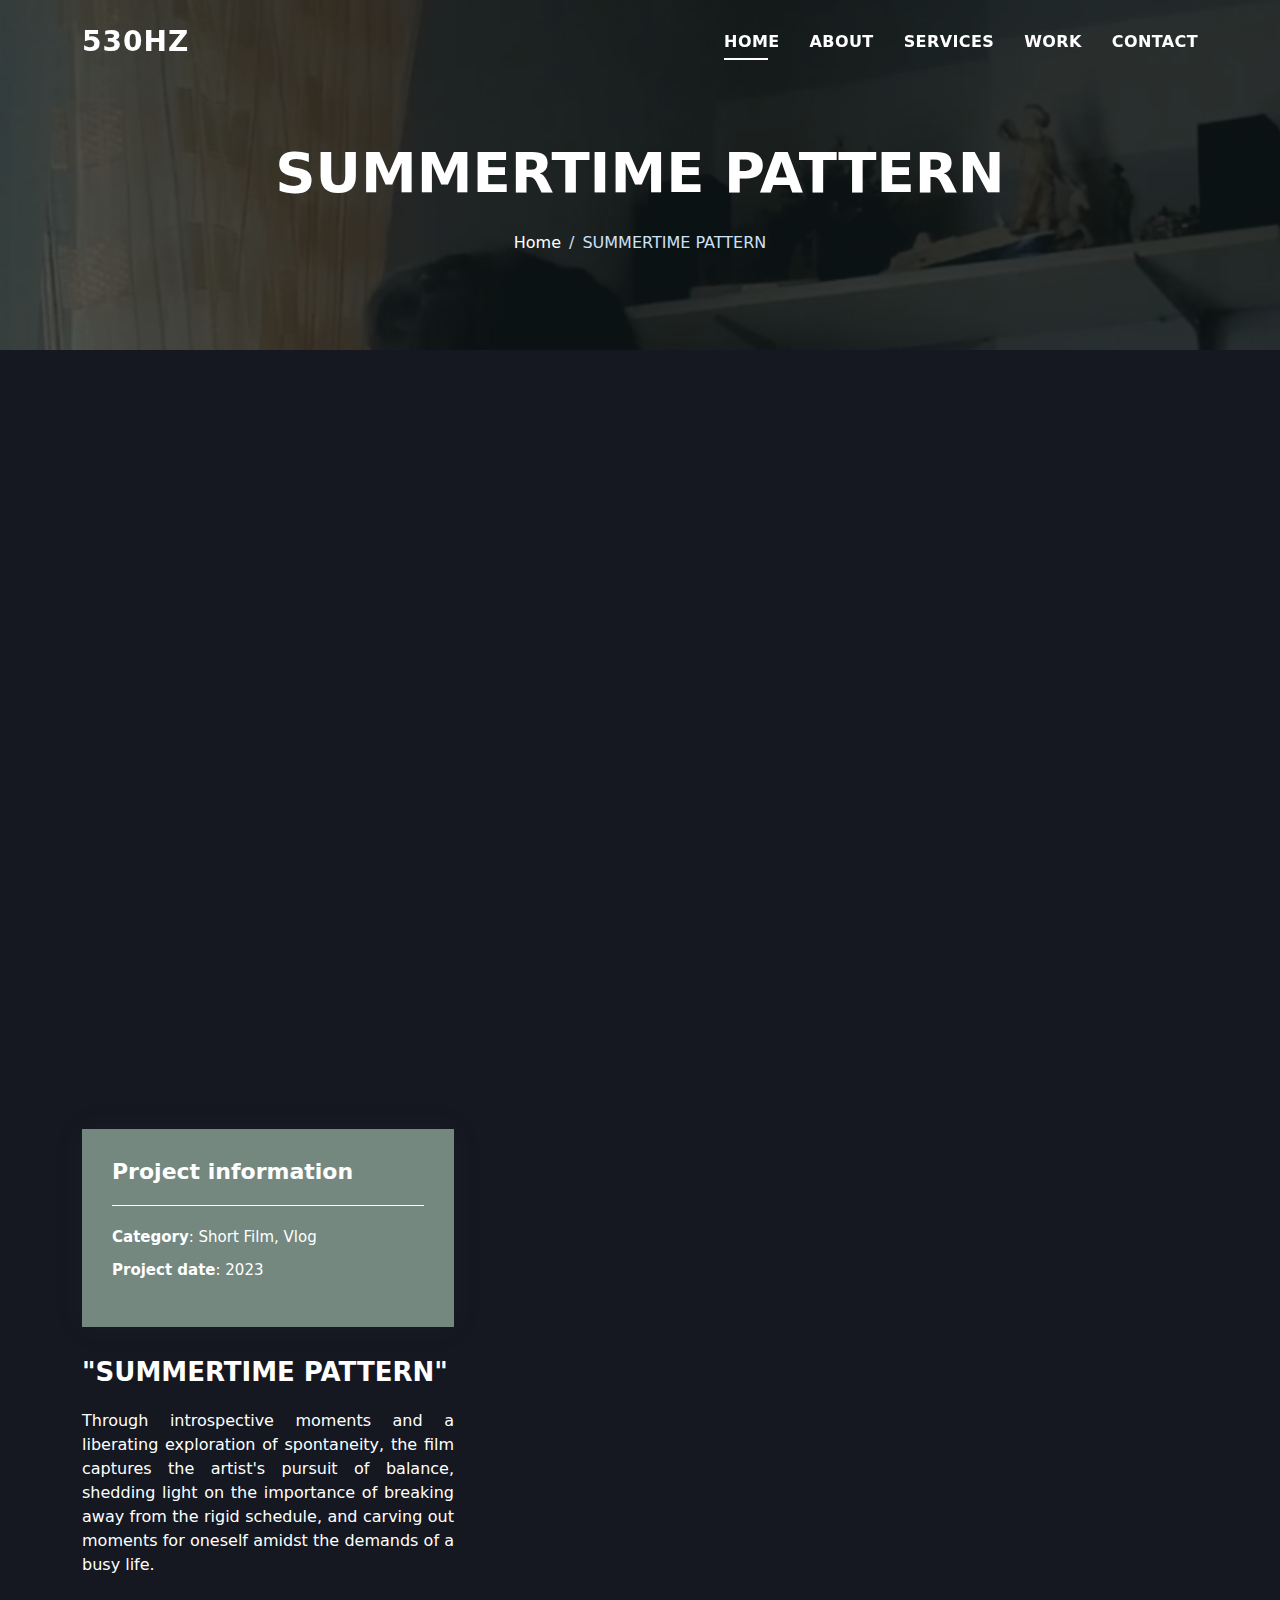
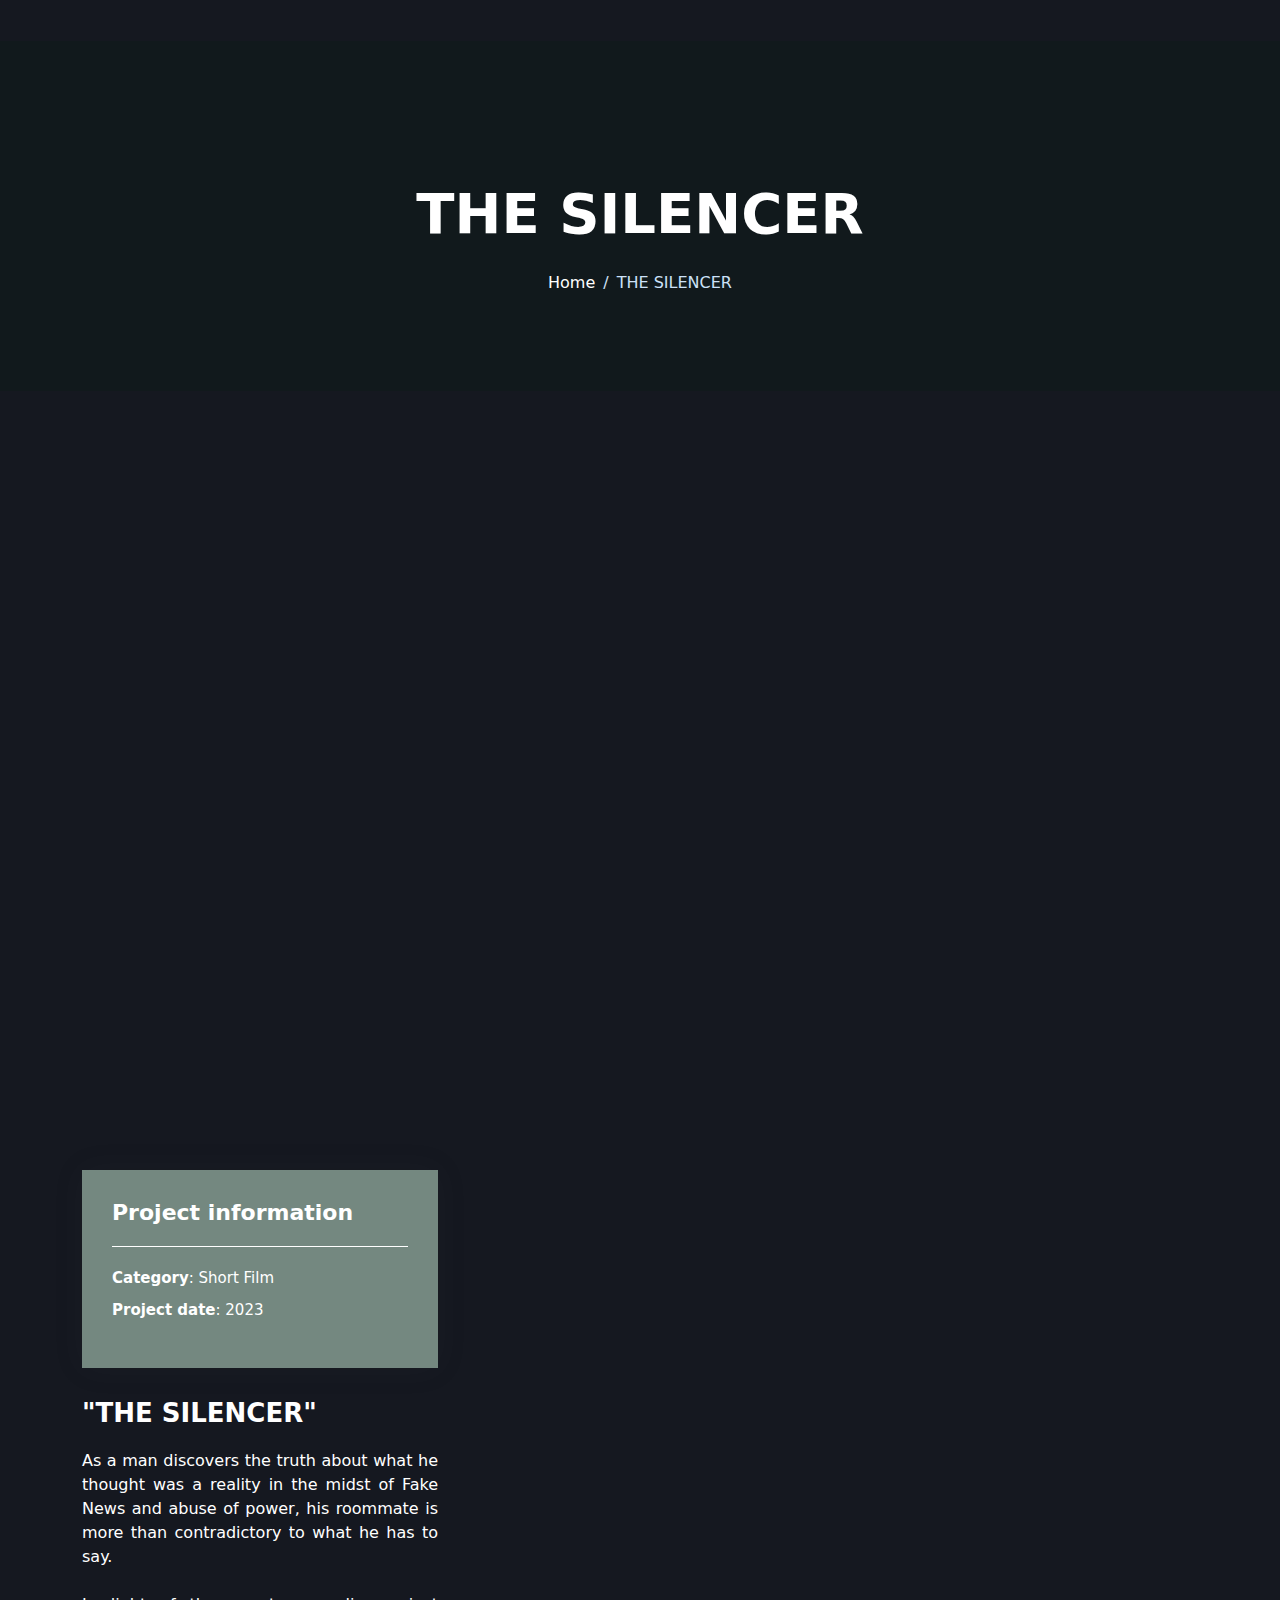
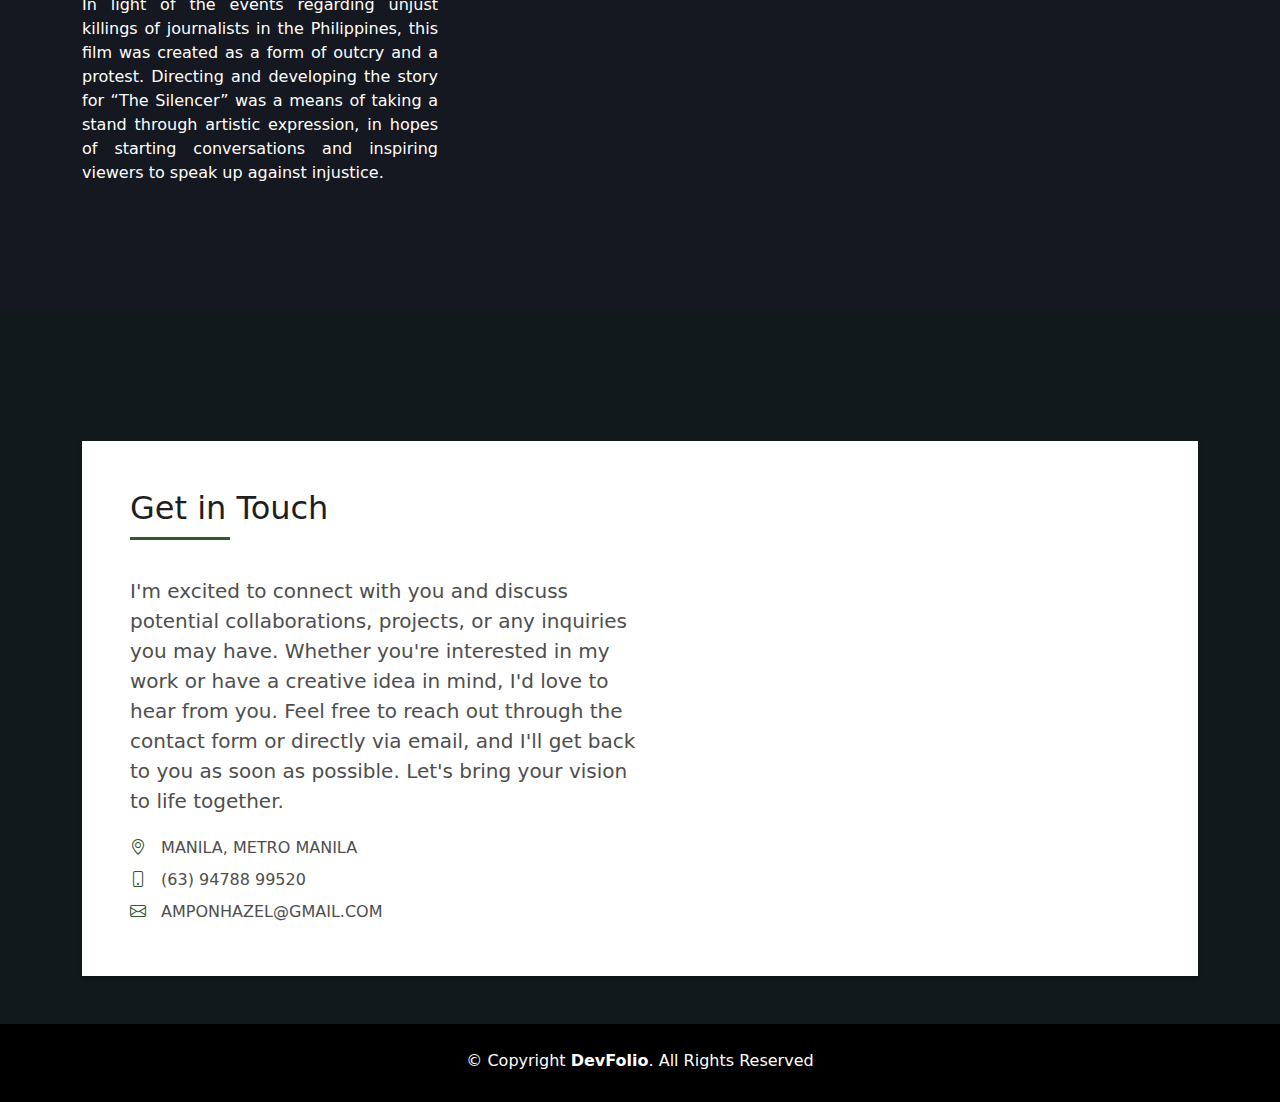
<file: portfolio-details4.html>
<!DOCTYPE html>
<html lang="en">

<head>
  <meta charset="utf-8">
  <meta content="width=device-width, initial-scale=1.0" name="viewport">

  <title>530HZ - Portfolio Details</title>
  <meta content="" name="description">
  <meta content="" name="keywords">

  <!-- Favicons -->
  <link href="assets/img/hz-favi.png" rel="icon">

  <!-- Vendor CSS Files -->
  <link href="assets/vendor/bootstrap/css/bootstrap.min.css" rel="stylesheet">
  <link href="assets/vendor/bootstrap-icons/bootstrap-icons.css" rel="stylesheet">
  <link href="assets/vendor/glightbox/css/glightbox.min.css" rel="stylesheet">
  <link href="assets/vendor/swiper/swiper-bundle.min.css" rel="stylesheet">

  <!-- Template Main CSS File -->
  <link href="assets/css/style.css" rel="stylesheet">

  <!-- =======================================================
  * Template Name: DevFolio
  * Updated: Sep 18 2023 with Bootstrap v5.3.2
  * Template URL: https://bootstrapmade.com/devfolio-bootstrap-portfolio-html-template/
  * Author: BootstrapMade.com
  * License: https://bootstrapmade.com/license/
  ======================================================== -->
</head>

<style>
  body {
    background-color:  rgb(21, 24, 32);
  }

  h3 {
color: #ffffff;
}

h2 {
color: #ffffff;
}

h9 {
color: #ffffff;
}
</style>
<body>

  <!-- ======= Header ======= -->
  <header id="header" class="fixed-top">
    <div class="container d-flex align-items-center justify-content-between">

      <h1 class="logo"><a href="index.html">530HZ</a></h1>
      <!-- Uncomment below if you prefer to use an image logo -->
      <!-- <a href="index.html" class="logo"><img src="assets/img/logo.png" alt="" class="img-fluid"></a>-->

      <nav id="navbar" class="navbar">
        <ul>
          <li><a class="nav-link scrollto active" href="#hero">Home</a></li>
          <li><a class="nav-link scrollto" href="#about">About</a></li>
          <li><a class="nav-link scrollto" href="#services">Services</a></li>
          <li><a class="nav-link scrollto " href="#work">Work</a></li>
          <li><a class="nav-link scrollto" href="#contact">Contact</a></li>
        </ul>
        <i class="bi bi-list mobile-nav-toggle"></i>
      </nav><!-- .navbar -->

    </div>
  </header><!-- End Header -->

  <div class="hero hero-single route bg-image" style="background-image: url(assets/img/haz-port.png)">
    <div class="overlay-mf"></div>
    <div class="hero-content display-table">
      <div class="table-cell">
        <div class="container">
          <h2 class="hero-title mb-4">SUMMERTIME PATTERN</h2>
          <ol class="breadcrumb d-flex justify-content-center">
            <li class="breadcrumb-item">
              <a href="#">Home</a>
            </li>
            <li class="breadcrumb-item active">SUMMERTIME PATTERN</li>
          </ol>
        </div>
      </div>
    </div>
  </div>

  <main id="main">

    <!-- ======= Portfolio Details Section ======= -->
    <section id="portfolio-details" class="portfolio-details">
      <div class="container">

        <div class="row gy-4">

          <iframe src="https://drive.google.com/file/d/1WXRolsM_-mh2Yr3HlG4LrQvySXquDpyF/preview" width="400" height="715" allow="autoplay"></iframe>
</div><BR>
          <div class="col-lg-4">
            <div class="portfolio-info">
              <h3>Project information</h3>
              <ul><h9>
                <li><strong>Category</strong>: Short Film, Vlog</li>
                <li><strong>Project date</strong>: 2023</li>

              </ul></h9>
            </div>
            <div class="portfolio-description">
              <h2>"SUMMERTIME PATTERN"</h2>
              <h9><p align="justify">

                Through introspective moments and a liberating exploration of spontaneity, the film captures the artist's pursuit of balance, shedding light on the importance of breaking away from the rigid schedule, and carving out moments for oneself amidst the demands of a busy life.
              </h9></p>
            </div>
          </div>

        </div>

      </div>
    </section><!-- End Portfolio Details Section -->
<br>
<br>
    <div>
      <div class="hero hero-single route bg-image" style="background-image: url(https://lh3.googleusercontent.com/drive-viewer/AEYmBYTu2RaJ0wUfYEWtzEjVEag2AUokfDFc7csScy8AMJjGEHzGVb8O3A19YYemXhvoVsC8T_PRa3axGYF9mDZcHDwekVLt-g=s1600)">
        <div class="overlay-mf"></div>
        <div class="hero-content display-table">
          <div class="table-cell">
            <div class="container">
              <h2 class="hero-title mb-4">THE SILENCER</h2>
              <ol class="breadcrumb d-flex justify-content-center">
                <li class="breadcrumb-item">
                  <a href="#">Home</a>
                </li>
                <li class="breadcrumb-item active">THE SILENCER</li>
              </ol>
            </div>
          </div>
        </div>
      </div>
    
      <main id="main">
    
        <!-- ======= Portfolio Details Section ======= -->
        <section id="portfolio-details" class="portfolio-details">
          <div class="container">
    
            <div class="row gy-4">
    
              <iframe src="https://drive.google.com/file/d/1kBnQw6de3YRjK5imy2xdCD2Wnbi6VMc2/preview" width="400" height="715" allow="autoplay"></iframe>
    
              <div class="col-lg-4">
                <div class="portfolio-info">
                  <h3>Project information</h3>
                  <ul><h9>
                    <li><strong>Category</strong>: Short Film</li>
                    <li><strong>Project date</strong>: 2023</li>
                   
                  </ul></h9>
                </div>
                <div class="portfolio-description">
                  <h2>"THE SILENCER"</h2>
                  <p align="justify"><h9>
                    As a man discovers the truth about what he thought was a reality in the midst of Fake News and abuse of power, his roommate is more than contradictory to what he has to say.
                   <BR> <BR> In light of the events regarding unjust killings of journalists in the Philippines, this film was created as a form of outcry and a protest. Directing and developing the story for “The Silencer” was a means of taking a stand through artistic expression, in hopes of starting conversations and inspiring viewers to speak up against injustice.
                </div>
              </div>
    
            </div>
    
          </div>
          <br>
          <br>
          <div>
    </div>
  
<!-- ======= Contact Section ======= -->
<section id="contact" class="paralax-mf footer-paralax bg-image sect-mt4 route" style="background-image: url(https://i.pinimg.com/originals/ba/67/f9/ba67f93b54e5d3618a8a89a58e34631e.gif)">
  <div class="overlay-mf"></div>
  <div class="container">
    <div class="row">
      <div class="col-sm-12">
        <div class="contact-mf">
          <div id="contact" class="box-shadow-full">
          
              
              <div class="col-md-6">
                <div class="title-box-2 pt-4 pt-md-0">
                  <h5 class="title-left">
                    Get in Touch
                  </h5>
                </div>
                <div class="more-info">
                  <p class="lead">
                    I'm excited to connect with you and discuss potential collaborations, projects, or any inquiries you may have. Whether you're interested in my work or have a creative idea in mind, I'd love to hear from you. Feel free to reach out through the contact form or directly via email, and I'll get back to you as soon as possible. Let's bring your vision to life together.
                  </p>
                  <ul class="list-ico">
                    <li><span class="bi bi-geo-alt"></span> MANILA, METRO MANILA</li>
                    <li><span class="bi bi-phone"></span> (63) 94788 99520</li>
                    <li><span class="bi bi-envelope"></span> AMPONHAZEL@GMAIL.COM</li>
                  </ul>
                </div>
                
              </div>
            </div>
          </div>
        </div>
      </div>
    </div>
  </div>
</section><!-- End Contact Section -->

</main><!-- End #main -->
 <!-- ======= Footer ======= -->
 <footer>
  <div class="container">
    <div class="row">
      <div class="col-sm-12">
        <div class="copyright-box">
          <p class="copyright">&copy; Copyright <strong>DevFolio</strong>. All Rights Reserved</p>
          <div class="credits">
            <!--
            All the links in the footer should remain intact.
            You can delete the links only if you purchased the pro version.
            Licensing information: https://bootstrapmade.com/license/
            Purchase the pro version with working PHP/AJAX contact form: https://bootstrapmade.com/buy/?theme=DevFolio
          -->
           
          </div>
        </div>
      </div>
    </div>
  </div>
</footer><!-- End  Footer -->

  <div id="preloader"></div>
  <a href="#" class="back-to-top d-flex align-items-center justify-content-center"><i class="bi bi-arrow-up-short"></i></a>

  <!-- Vendor JS Files -->
  <script src="assets/vendor/purecounter/purecounter_vanilla.js"></script>
  <script src="assets/vendor/bootstrap/js/bootstrap.bundle.min.js"></script>
  <script src="assets/vendor/glightbox/js/glightbox.min.js"></script>
  <script src="assets/vendor/swiper/swiper-bundle.min.js"></script>
  <script src="assets/vendor/typed.js/typed.umd.js"></script>
  <script src="assets/vendor/php-email-form/validate.js"></script>

  <!-- Template Main JS File -->
  <script src="assets/js/main.js"></script>

</body>

</html>
</file>
<file: assets/css/style.css>
/**
* Template Name: DevFolio
* Updated: Sep 18 2023 with Bootstrap v5.3.2
* Template URL: https://bootstrapmade.com/devfolio-bootstrap-portfolio-html-template/
* Author: BootstrapMade.com
* License: https://bootstrapmade.com/license/
*/

/*--------------------------------------------------------------
# General
--------------------------------------------------------------*/
body {
  background-color: #f5f5f5;
  color: #4e4e4e;
}

h1,
h2,
h4,
h5,
h6 {
  color: #1e1e1e;
}

a {
  color: #1e1e1e;
  text-decoration: none;
  transition: all 0.5s ease-in-out;
}

a:hover {
  color: #0da508;
  text-decoration: none;
  transition: all 0.5s ease-in-out;
}

.p-r {
  position: relative;
}

.color-a {
  text-decoration: none;
  color: #0da508;
}

.color-d {
  color: #f5f5f5;
}

.color-text-a {
  text-decoration: none;
  color: #4e4e4e;
}

.box-shadow,
.card-blog,
.work-box,
.service-box,
.paralax-mf {
  box-shadow: 0 13px 8px -10px rgba(0, 0, 0, 0.1);
}

.box-shadow-a,
.button:hover {
  text-decoration: none;
  box-shadow: 0 0 0 4px #cde1f8;
}

.display-5 {
  font-size: 2.5rem;
  font-weight: 300;
  line-height: 1.1;
}

.display-6 {
  font-size: 2rem;
  font-weight: 300;
  line-height: 1.1;
}

.avatar {
  width: 32px;
  height: 32px;
  margin-right: 4px;
  overflow: hidden;
}

.bg-image {
  background-repeat: no-repeat;
  background-attachment: fixed;
  background-size: cover;
  background-position: center center;
}

@media (max-width: 1024px) {
  .bg-image {
    background-attachment: scroll;
  }
}

.overlay-mf {
  background-color: rgb(16, 26, 27);
}

.overlay-mf {
  position: absolute;
  top: 0;
  left: 0px;
  padding: 0;
  height: 100%;
  width: 100%;
  opacity: 0.7;
}

.paralax-mf {
  position: relative;
  padding: 8rem 0;
}

.display-table {
  width: 100%;
  height: 100%;
  display: table;
}

.table-cell {
  display: table-cell;
  vertical-align: middle;
}

/*--/ Sections /--*/
.sect-4 {
  padding: 4rem 0;
}

.sect-pt4 {
  padding-top: 4rem;
}

.sect-mt4 {
  margin-top: 4rem;
}

/*--/ Title s /--*/
.title-s {
  font-weight: 600;
  color: #1e1e1e;
  font-size: 1.1rem;
}

/*--/ Title A /--*/
.title-box {
  margin-bottom: 4rem;
}

.title-a {
  text-decoration: none;
  font-size: 3rem;
  font-weight: bold;
  text-transform: uppercase;
}

.subtitle-a {
  text-decoration: none;
  color: #4e4e4e;
}

.line-mf {
  width: 40px;
  height: 5px;
  background-color: #30572f;
  margin: 0 auto;
}

/*--/ Title Left /--*/
.title-box-2 {
  margin-bottom: 3rem;
}

.title-left {
  font-size: 2rem;
  position: relative;
}

.title-left:before {
  content: "";
  position: absolute;
  height: 3px;
  background-color: #30572f;
  width: 100px;
  bottom: -12px;
}

/*------/ Box /------*/
.box-pl2 {
  padding-left: 2rem;
}

.box-shadow-full {
  padding: 3rem 1.25rem;
  position: relative;
  background-color: #fff;
  margin-bottom: 3rem;
  z-index: 2;
  box-shadow: 0 1px 1px 0 rgba(0, 0, 0, 0.06), 0 2px 5px 0 rgba(0, 0, 0, 0.2);
}

@media (min-width: 768px) {
  .box-shadow-full {
    padding: 3rem;
  }
}

/*------/ Socials /------*/
.socials {
  padding: 1.5rem 0;
}

.socials ul li {
  display: inline-block;
}

.socials .ico-circle {
  height: 40px;
  width: 40px;
  font-size: 1.2rem;
  border-radius: 50%;
  line-height: 1.6;
  margin: 0 15px 0 0;
  box-shadow: 0 0 0 3px #30572f;
  transition: all 500ms ease;
}

.socials .ico-circle:hover {
  background-color: #30572f;
  color: #fff;
  box-shadow: 0 0 0 3px #cde1f8;
  transition: all 500ms ease;
}

/*------/ Ul resect /------*/
.ul-resect,
.widget-tags ul,
.widget-sidebar .list-sidebar,
.box-comments .list-comments,
.blog-wrapper .post-meta ul,
.list-ico,
.socials ul {
  list-style: none;
  padding-left: 0;
  margin-bottom: 0;
}

.list-ico {
  line-height: 2;
}

.list-ico span {
  color: #30572f;
  margin-right: 10px;
}

/*------/ Ico Circle /------*/
.ico-circle {
  height: 100px;
  width: 100px;
  font-size: 2rem;
  border-radius: 50%;
  line-height: 1.55;
  margin: 0 auto;
  text-align: center;
  box-shadow: 0 0 0 10px #30572f;
  display: block;
}

/*------/ Owl Carousel /------*/
.owl-theme .owl-dots {
  text-align: center;
  margin-top: 18px;
}

.owl-theme .owl-dots .owl-dot {
  display: inline-block;
}

.owl-theme .owl-dots .owl-dot span {
  width: 18px;
  height: 7px;
  margin: 5px 5px;
  background: #cde1f8;
  border: 0px solid #cde1f8;
  display: block;
  transition: all 0.6s ease-in-out;
  cursor: pointer;
}

.owl-theme .owl-dots .owl-dot:hover span {
  background-color: #cde1f8;
}

.owl-theme .owl-dots .owl-dot.active span {
  background-color: #1B1B1B;
  width: 25px;
}

/*--/ Scrolltop s /--*/
.scrolltop-mf {
  position: relative;
  display: none;
}

.scrolltop-mf span {
  z-index: 999;
  position: fixed;
  width: 42px;
  height: 42px;
  background-color: #30572f;
  opacity: 0.7;
  font-size: 1.6rem;
  line-height: 1.5;
  text-align: center;
  color: #fff;
  top: auto;
  left: auto;
  right: 30px;
  bottom: 50px;
  cursor: pointer;
  border-radius: 50%;
}

/*--------------------------------------------------------------
# Back to top button
--------------------------------------------------------------*/
.back-to-top {
  position: fixed;
  visibility: hidden;
  opacity: 0;
  right: 15px;
  bottom: 15px;
  z-index: 996;
  background: #30572f;
  width: 40px;
  height: 40px;
  border-radius: 50px;
  transition: all 0.4s;
}

.back-to-top i {
  font-size: 28px;
  color: #fff;
  line-height: 0;
}

.back-to-top:hover {
  background: #30572f;
  color: #fff;
}

.back-to-top.active {
  visibility: visible;
  opacity: 1;
}

/*------/ Prelaoder /------*/
#preloader {
  position: fixed;
  top: 0;
  left: 0;
  right: 0;
  bottom: 0;
  z-index: 9999;
  overflow: hidden;
  background: #fff;
}

#preloader:before {
  content: "";
  position: fixed;
  top: calc(50% - 30px);
  left: calc(50% - 30px);
  border: 6px solid #f2f2f2;
  border-top: 6px solid #30572f;
  border-radius: 50%;
  width: 60px;
  height: 60px;
  animation: animate-preloader 1s linear infinite;
}

@keyframes animate-preloader {
  0% {
    transform: rotate(0deg);
  }

  100% {
    transform: rotate(360deg);
  }
}

/*------/ Button /------*/
.button {
  display: inline-block;
  padding: 0.3rem 0.6rem;
  text-align: center;
  vertical-align: middle;
  -webkit-user-select: none;
  -moz-user-select: none;
  user-select: none;
  font-size: 1rem;
  border-radius: 0.3rem;
  border: 1px solid transparent;
  transition: all 500ms ease;
  cursor: pointer;
}

.button:focus {
  outline: 0;
}

.button:hover {
  background-color: #30572f;
  color: #fff;
  transition: all 500ms ease;
}

.button-a {
  text-decoration: none;
  background-color: #30572f;
  color: #fff;
  border-color: #cde1f8;
}

.button-big {
  padding: 0.9rem 2.3rem;
  font-size: 1.2rem;
}

.button-rouded {
  border-radius: 5rem;
}

.btn-lg {
  padding: 0.5rem 1rem;
  font-size: 1.25rem;
  line-height: 1.5;
  border-radius: 0.3rem;
}

/*--------------------------------------------------------------
# Header
--------------------------------------------------------------*/
#header {
  transition: all 0.5s;
  z-index: 997;
  padding: 20px 0;
}

#header .logo {
  font-size: 28px;
  margin: 0;
  padding: 0;
  font-weight: 600;
  letter-spacing: 1px;
}

#header .logo a {
  color: #fff;
}

#header .logo img {
  max-height: 40px;
}

#header.header-scrolled {
  background: rgba(0, 0, 0, 0.9);
  padding: 12px 0;
}

/*--------------------------------------------------------------
# Navigation Menu
--------------------------------------------------------------*/
/**
* Desktop Navigation 
*/
.navbar {
  padding: 0;
}

.navbar ul {
  margin: 0;
  padding: 0;
  display: flex;
  list-style: none;
  align-items: center;
}

.navbar li {
  position: relative;
}

.navbar>ul>li {
  white-space: nowrap;
  padding: 10px 0 10px 30px;
}

.navbar a,
.navbar a:focus {
  display: flex;
  align-items: center;
  justify-content: space-between;
  color: #fff;
  font-size: 16px;
  font-weight: 600;
  padding: 0;
  white-space: nowrap;
  transition: 0.3s;
  letter-spacing: 0.4px;
  position: relative;
  text-transform: uppercase;
}

.navbar a i,
.navbar a:focus i {
  font-size: 12px;
  line-height: 0;
  margin-left: 5px;
}

.navbar>ul>li>a:before {
  content: "";
  position: absolute;
  width: 100%;
  height: 2px;
  bottom: -6px;
  left: 0;
  width: 0;
  background-color: #fff;
  visibility: hidden;
  transition: all 0.3s ease-in-out 0s;
}

.navbar a:hover:before,
.navbar li:hover>a:before,
.navbar .active:before {
  visibility: visible;
  width: 80%;
}

.navbar a:hover,
.navbar .active,
.navbar .active:focus,
.navbar li:hover>a {
  color: #fff;
}

.navbar .dropdown ul {
  display: block;
  position: absolute;
  left: 30px;
  top: calc(100% + 30px);
  margin: 0;
  padding: 10px 0;
  z-index: 99;
  opacity: 0;
  visibility: hidden;
  background: #fff;
  box-shadow: 0px 0px 30px rgba(127, 137, 161, 0.25);
  transition: 0.3s;
}

.navbar .dropdown ul li {
  min-width: 200px;
}

.navbar .dropdown ul a {
  padding: 10px 20px;
  font-size: 14px;
  text-transform: none;
  color: #4e4e4e;
}

.navbar .dropdown ul a i {
  font-size: 12px;
}

.navbar .dropdown ul a:hover,
.navbar .dropdown ul .active:hover,
.navbar .dropdown ul li:hover>a {
  color: #0078ff;
}

.navbar .dropdown:hover>ul {
  opacity: 1;
  top: 100%;
  visibility: visible;
}

.navbar .dropdown .dropdown ul {
  top: 0;
  left: calc(100% - 30px);
  visibility: hidden;
}

.navbar .dropdown .dropdown:hover>ul {
  opacity: 1;
  top: 0;
  left: 100%;
  visibility: visible;
}

@media (max-width: 1366px) {
  .navbar .dropdown .dropdown ul {
    left: -90%;
  }

  .navbar .dropdown .dropdown:hover>ul {
    left: -100%;
  }
}

/**
* Mobile Navigation 
*/
.mobile-nav-toggle {
  color: #fff;
  font-size: 28px;
  cursor: pointer;
  display: none;
  line-height: 0;
  transition: 0.5s;
}

@media (max-width: 991px) {
  .mobile-nav-toggle {
    display: block;
  }

  .navbar ul {
    display: none;
  }
}

.navbar-mobile {
  position: fixed;
  overflow: hidden;
  top: 0;
  right: 0;
  left: 0;
  bottom: 0;
  background: rgba(78, 78, 78, 0.9);
  transition: 0.3s;
  z-index: 999;
}

.navbar-mobile .mobile-nav-toggle {
  position: absolute;
  top: 15px;
  right: 15px;
}

.navbar-mobile ul {
  display: block;
  position: absolute;
  top: 55px;
  right: 15px;
  bottom: 15px;
  left: 15px;
  padding: 10px 0;
  background-color: #fff;
  overflow-y: auto;
  transition: 0.3s;
}

.navbar-mobile>ul>li {
  padding: 0;
}

.navbar-mobile a:hover:before,
.navbar-mobile li:hover>a:before,
.navbar-mobile .active:before {
  visibility: hidden;
}

.navbar-mobile a,
.navbar-mobile a:focus {
  padding: 10px 20px;
  font-size: 15px;
  color: #4e4e4e;
}

.navbar-mobile a:hover,
.navbar-mobile .active,
.navbar-mobile li:hover>a {
  color: #0078ff;
}

.navbar-mobile .getstarted,
.navbar-mobile .getstarted:focus {
  margin: 15px;
}

.navbar-mobile .dropdown ul {
  position: static;
  display: none;
  margin: 10px 20px;
  padding: 10px 0;
  z-index: 99;
  opacity: 1;
  visibility: visible;
  background: #fff;
  box-shadow: 0px 0px 30px rgba(127, 137, 161, 0.25);
}

.navbar-mobile .dropdown ul li {
  min-width: 200px;
}

.navbar-mobile .dropdown ul a {
  padding: 10px 20px;
}

.navbar-mobile .dropdown ul a i {
  font-size: 12px;
}

.navbar-mobile .dropdown ul a:hover,
.navbar-mobile .dropdown ul .active:hover,
.navbar-mobile .dropdown ul li:hover>a {
  color: #0078ff;
}

.navbar-mobile .dropdown>.dropdown-active {
  display: block;
}

/*--------------------------------------------------------------
# Hero Section
--------------------------------------------------------------*/
.hero {
  height: 100vh;
  position: relative;
  color: #fff;
}

.hero .hero-content {
  text-align: center;
  position: absolute;
}

.hero .overlay-itro {
  background-color: rgba(0, 0, 0, 0.6);
  position: absolute;
  top: 0;
  left: 0px;
  padding: 0;
  height: 100%;
  width: 100%;
  opacity: 0.9;
}

.hero .hero-title {
  color: #fff;
  font-weight: 600;
  font-size: 3rem;
}

@media (min-width: 768px) {
  .hero .hero-title {
    font-size: 4.5rem;
  }
}

.hero .hero-subtitle {
  font-size: 1.5rem;
  font-weight: 600;
}

@media (min-width: 768px) {
  .hero .hero-subtitle {
    font-size: 2.5rem;
  }
}

.hero .text-slider-items {
  display: none;
}

.hero-single {
  height: 350px;
}

.hero-single .hero-content {
  margin-top: 30px;
}

.hero-single .hero-title {
  text-transform: uppercase;
  font-size: 3rem;
}

@media (min-width: 768px) {
  .hero-single .hero-title {
    font-size: 3.5rem;
  }
}

.hero-single .breadcrumb {
  background-color: transparent;
  color: #0078ff;
}

.hero-single .breadcrumb .breadcrumb-item:before {
  color: #cde1f8;
}

.hero-single .breadcrumb .breadcrumb-item.active {
  color: #cde1f8;
}

.hero-single .breadcrumb a {
  color: #fff;
}

/*--------------------------------------------------------------
# About
--------------------------------------------------------------*/
.about-mf .box-shadow-full {
  background-color: #e2e2e2;
  padding-top: 4rem;
  padding-bottom: 4rem;
}

.about-mf .about-img {
  margin-bottom: 2rem;
}

.about-mf .about-img img {
  margin-left: 10px;
}

@media (min-width: 767px) {
  .about-mf .box-pl2 {
    margin-top: 3rem;
    padding-left: 0rem;
  }
}

.skill-mf span {
  color: #4e4e4e;
}

.skill-mf .progress {
  background-color: #c1d1d1;
  margin: 0.5rem 0 1.2rem 0;
  border-radius: 0;
  height: 0.7rem;
}

.skill-mf .progress .progress-bar {
  height: 0.7rem;
  background-color: #0078ff;
}

/*--------------------------------------------------------------
# Services
--------------------------------------------------------------*/
.service-box {
  background-color: #e2e2e2;
  padding: 2.5rem 1.3rem;
  border-radius: 1rem;
  margin-bottom: 3rem;
  text-align: center;
}

.service-box:hover .ico-circle {
  transition: all 500ms ease;
  color: #fff;
  background-color: #30572f;
  box-shadow: 0 0 0 10px #82ad81;
}

.service-box .service-ico {
  margin-bottom: 1rem;
  color: #1e1e1e;
}

.service-box .ico-circle {
  transition: all 500ms ease;
  display: inline-flex;
  align-items: center;
  justify-content: center;
}

.service-box .ico-circle i {
  line-height: 0;
  font-size: 40px;
}

.service-box .s-title {
  font-size: 1.4rem;
  text-transform: uppercase;
  text-align: center;
  padding: 0.4rem 0;
}

.service-box .s-description {
  color: #4e4e4e;
}

/*--------------------------------------------------------------
# Counter
--------------------------------------------------------------*/
.counter-box {
  color: #fff;
  text-align: center;
}

@media (min-width: 577px) {
  .counter-box {
    margin-bottom: 1.8rem;
  }
}

.counter-ico {
  margin-bottom: 1rem;
}

.counter-ico .ico-circle {
  height: 60px;
  width: 60px;
  line-height: 1.5;
  box-shadow: 0 0 0 10px #cde1f8;
}

.counter-num .counter {
  font-size: 2rem;
  margin-bottom: 0;
}

/*--------------------------------------------------------------
# Portfolio
--------------------------------------------------------------*/
.work-box {
  margin-bottom: 3rem;
  -webkit-backface-visibility: hidden;
  backface-visibility: hidden;
  background-color: #fff;
}

.work-box:hover img {
  transform: scale(1.3);
}

.work-img {
  display: block;
  overflow: hidden;
}

.work-img img {
  transition: all 1s;
}

.work-content {
  padding: 2rem 3% 1rem 4%;
}

.work-content .w-more {
  color: #4e4e4e;
  font-size: 0.8rem;
}

.work-content .w-more .w-ctegory {
  color: #0078ff;
}

.work-content .w-like {
  font-size: 2.5rem;
  color: #0078ff;
  float: right;
}

.work-content .w-like a {
  color: #0078ff;
}

.work-content .w-like .num-like {
  font-size: 0.7rem;
}

.w-title {
  font-size: 1.2rem;
}

/*--------------------------------------------------------------
# Portfolio Details
--------------------------------------------------------------*/
.portfolio-details {
  padding-top: 40px;
}

body {
  background-color: rgb(64, 110, 88);
  color: #4e4e4e;
}

.portfolio-details .portfolio-details-slider img {
  width: 100%;
}

.portfolio-details .portfolio-details-slider .swiper-pagination {
  margin-top: 20px;
  position: relative;
}

.portfolio-details .portfolio-details-slider .swiper-pagination .swiper-pagination-bullet {
  width: 12px;
  height: 12px;
  background-color: #fff;
  opacity: 1;
  border: 1px solid #ffffff;
}

.portfolio-details .portfolio-details-slider .swiper-pagination .swiper-pagination-bullet-active {
  background-color: #3d6153;
}

.portfolio-details .portfolio-info {
  padding: 30px;
  background-color: rgb(116, 136, 128);
  box-shadow: 0px 0 30px rgba(78, 78, 78, 0.08);
}

.portfolio-details .portfolio-info h3 {
  font-size: 22px;
  font-weight: 700;
  margin-bottom: 20px;
  padding-bottom: 20px;
  border-bottom: 1px solid #ffffff;
}

.portfolio-details .portfolio-info ul {
  list-style: none;
  padding: 0;
  font-size: 15px;
}

.portfolio-details .portfolio-info ul li+li {
  margin-top: 10px;
}

.portfolio-details .portfolio-description {
  padding-top: 30px;
}

.portfolio-details .portfolio-description h2 {
  font-size: 26px;
  font-weight: 700;
  margin-bottom: 20px;
}

.portfolio-details .portfolio-description p {
  padding: 0;
}

/*--------------------------------------------------------------
# Testimonials
--------------------------------------------------------------*/
.testimonial-box {
  color: #fff;
  text-align: center;
}

.testimonial-box .author-test {
  margin-top: 1rem;
}

.testimonial-box .author-test img {
  margin: 0 auto;
}

.testimonial-box .author {
  color: #fff;
  text-transform: uppercase;
  font-weight: 600;
  margin: 1rem 0;
  display: block;
  font-size: 1.4rem;
}

.testimonial-box .comit {
  font-size: 2rem;
  color: #0078ff;
  background-color: #fff;
  width: 52px;
  height: 52px;
  display: block;
  margin: 0 auto;
  border-radius: 50%;
  line-height: 1.6;
}

@media (min-width: 768px) {
  .testimonial-box .description {
    padding: 0 5rem;
  }
}

@media (min-width: 992px) {
  .testimonial-box .description {
    padding: 0 8rem;
  }
}

@media (min-width: 1200px) {
  .testimonial-box .description {
    padding: 0 13rem;
  }
}

.swiper-pagination {
  margin-top: 20px;
  position: relative;
}

.swiper-pagination .swiper-pagination-bullet {
  width: 12px;
  height: 12px;
  background-color: rgba(255, 255, 255, 0.4);
  opacity: 1;
}

.swiper-pagination .swiper-pagination-bullet-active {
  background-color: #fff;
}

/*--------------------------------------------------------------
# Contact
--------------------------------------------------------------*/
.footer-paralax {
  padding: 4rem 0 0 0;
}

.contact-mf {
  margin-top: 4rem;
}

@media (min-width: 767px) {
  .contact-mf .box-pl2 {
    margin-top: 3rem;
    padding-left: 0rem;
  }
}

.php-email-form .error-message {
  display: none;
  color: #fff;
  background: #ed3c0d;
  text-align: center;
  padding: 15px;
  font-weight: 600;
}

.php-email-form .sent-message {
  display: none;
  color: #fff;
  background: #18d26e;
  text-align: center;
  padding: 15px;
  font-weight: 600;
}

.php-email-form .loading {
  display: none;
  background: #fff;
  text-align: center;
  padding: 15px;
}

.php-email-form .loading:before {
  content: "";
  display: inline-block;
  border-radius: 50%;
  width: 24px;
  height: 24px;
  margin: 0 10px -6px 0;
  border: 3px solid #18d26e;
  border-top-color: #eee;
  animation: animate-loading 1s linear infinite;
}

.php-email-form input,
.php-email-form textarea {
  border-radius: 0;
  box-shadow: none;
  font-size: 14px;
}

.php-email-form input:focus,
.php-email-form textarea:focus {
  border-color: #0078ff;
}

.php-email-form input {
  padding: 10px 15px;
}

.php-email-form textarea {
  padding: 12px 15px;
  margin-bottom: 0;
}

.php-email-form button[type=submit] {
  background: #0078ff;
  border: 0;
  padding: 10px 24px;
  color: #fff;
  transition: 0.4s;
}

.php-email-form button[type=submit]:hover {
  background: #3393ff;
}

@keyframes animate-loading {
  0% {
    transform: rotate(0deg);
  }

  100% {
    transform: rotate(360deg);
  }
}

/*--------------------------------------------------------------
# Blog
--------------------------------------------------------------*/
@media (min-width: 767px) {
  .card-blog {
    margin-bottom: 3rem;
  }
}

.card-blog .card-body {
  position: relative;
}

.card-blog .card-category-box {
  position: absolute;
  text-align: center;
  top: -16px;
  left: 15px;
  right: 15px;
  line-height: 25px;
  overflow: hidden;
}

.card-blog .card-category {
  display: inline-block;
  color: #fff;
  padding: 0 15px 5px;
  overflow: hidden;
  background-color: #0078ff;
  border-radius: 4px;
}

.card-blog .card-category .category {
  color: #fff;
  display: inline-block;
  text-transform: uppercase;
  font-size: 0.7rem;
  letter-spacing: 0.1px;
  margin-bottom: 0;
}

.card-blog .card-title {
  font-size: 1.3rem;
  margin-top: 0.6rem;
}

.card-blog .card-description {
  color: #4e4e4e;
}

.card-blog .post-author {
  display: inline-block;
}

.card-blog .post-date {
  color: #4e4e4e;
  display: inline-block;
  float: right;
}

/*--------------------------------------------------------------
# Blog Single
--------------------------------------------------------------*/
.post-box,
.form-comments,
.box-comments,
.widget-sidebar {
  padding: 2rem;
  background-color: #fff;
  margin-bottom: 3rem;
}

@media (min-width: 768px) {

  .post-box,
  .form-comments,
  .box-comments,
  .widget-sidebar {
    padding: 3rem;
  }
}

.blog-wrapper .article-title {
  font-size: 1.5rem;
}

@media (min-width: 768px) {
  .blog-wrapper .article-title {
    font-size: 1.9rem;
  }
}

.blog-wrapper .post-meta {
  margin: 1rem 0;
}

.blog-wrapper .post-meta ul {
  border-left: 4px solid #0078ff;
  margin-top: 1rem;
}

.blog-wrapper .post-meta ul li {
  display: inline-block;
  margin-left: 15px;
}

.blog-wrapper .post-meta ul a {
  color: #0078ff;
}

.blog-wrapper .post-meta ul span {
  color: #1e1e1e;
}

.blog-wrapper .blockquote {
  border-left: 4px solid #0078ff;
  padding: 18px;
  font-style: italic;
}

/*------/ Comments /------*/
.box-comments .list-comments li {
  padding-bottom: 40px;
}

.box-comments .list-comments .comment-avatar {
  display: table-cell;
  vertical-align: top;
}

.box-comments .list-comments .comment-avatar img {
  width: 80px;
  height: 80px;
}

.box-comments .list-comments .comment-author {
  font-size: 1.3rem;
}

@media (min-width: 768px) {
  .box-comments .list-comments .comment-author {
    font-size: 1.5rem;
  }
}

.box-comments .list-comments .comment-details {
  display: table-cell;
  vertical-align: top;
  padding-left: 25px;
}

.box-comments .list-comments a {
  color: #0078ff;
}

.box-comments .list-comments span {
  color: #1e1e1e;
  font-style: italic;
}

.box-comments .comment-children {
  margin-left: 40px;
}

/*------/ Sidebar /------*/
.widget-sidebar .sidebar-title {
  font-size: 1.6rem;
  font-weight: 600;
  border-left: 5px solid #0078ff;
  padding-left: 15px;
  text-transform: uppercase;
  margin-bottom: 1.5rem;
}

.widget-sidebar .list-sidebar li {
  position: relative;
  padding: 6px 0 6px 24px;
}

.widget-sidebar .list-sidebar li:before {
  position: absolute;
  content: "";
  width: 10px;
  height: 1px;
  left: 0;
  background-color: #0078ff;
  top: 20px;
}

.sidebar-search input {
  background-color: #fff;
  border-radius: 0;
  transition: all 0.5s ease-in-out;
}

.sidebar-search .btn-search {
  background-color: #0078ff;
  border-color: #0078ff;
  border-radius: 0;
  padding-left: 20px;
  padding-right: 20px;
}

.widget-tags ul li {
  display: inline-block;
  background-color: #0078ff;
  padding: 0.2rem 0.6rem;
  margin-bottom: 0.5rem;
  border-radius: 15px;
}

.widget-tags ul li a {
  color: #fff;
}

/*--------------------------------------------------------------
# Footer
--------------------------------------------------------------*/
footer {
  text-align: center;
  color: #fff;
  padding: 25px 0;
  background: #000000;
}

footer .copyright {
  margin-bottom: 0.3rem;
}

footer .credits {
  margin-bottom: 0;
}

footer .credits a {
  color: #fff;
}
</file>
